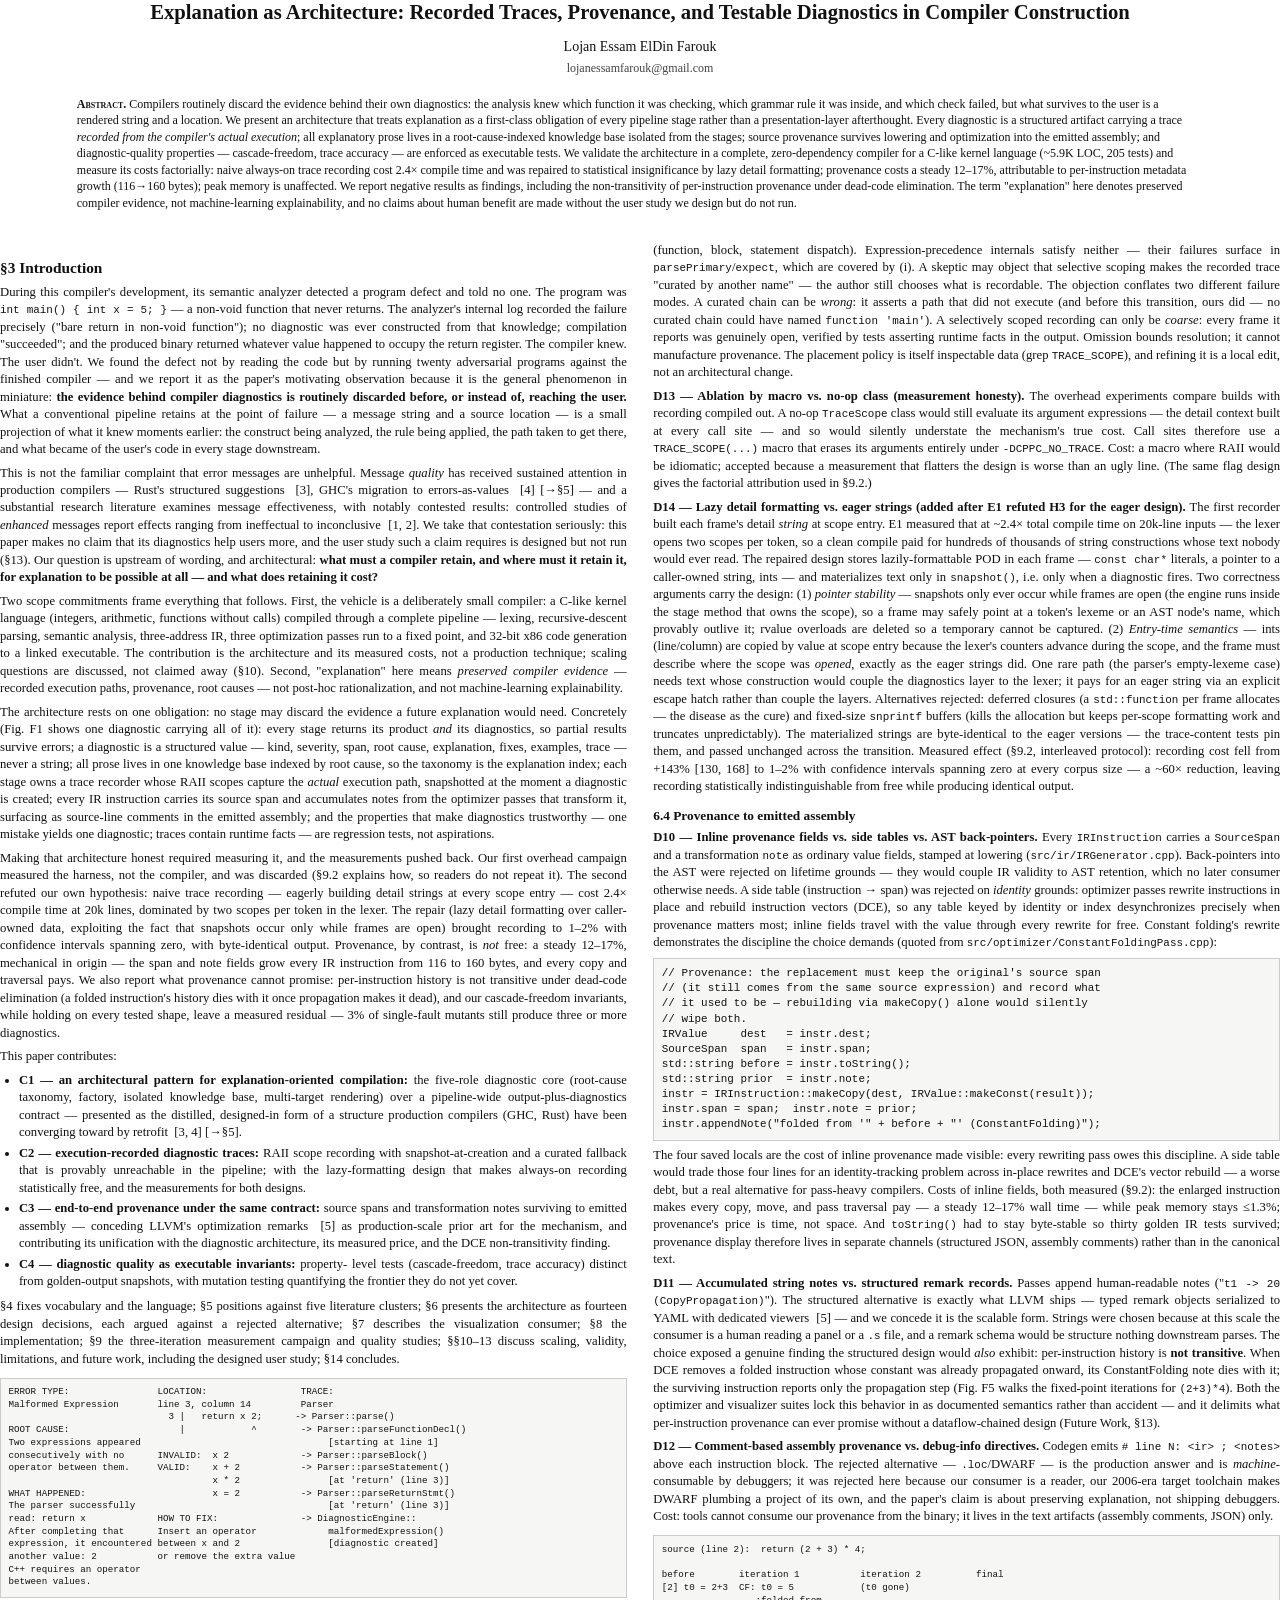
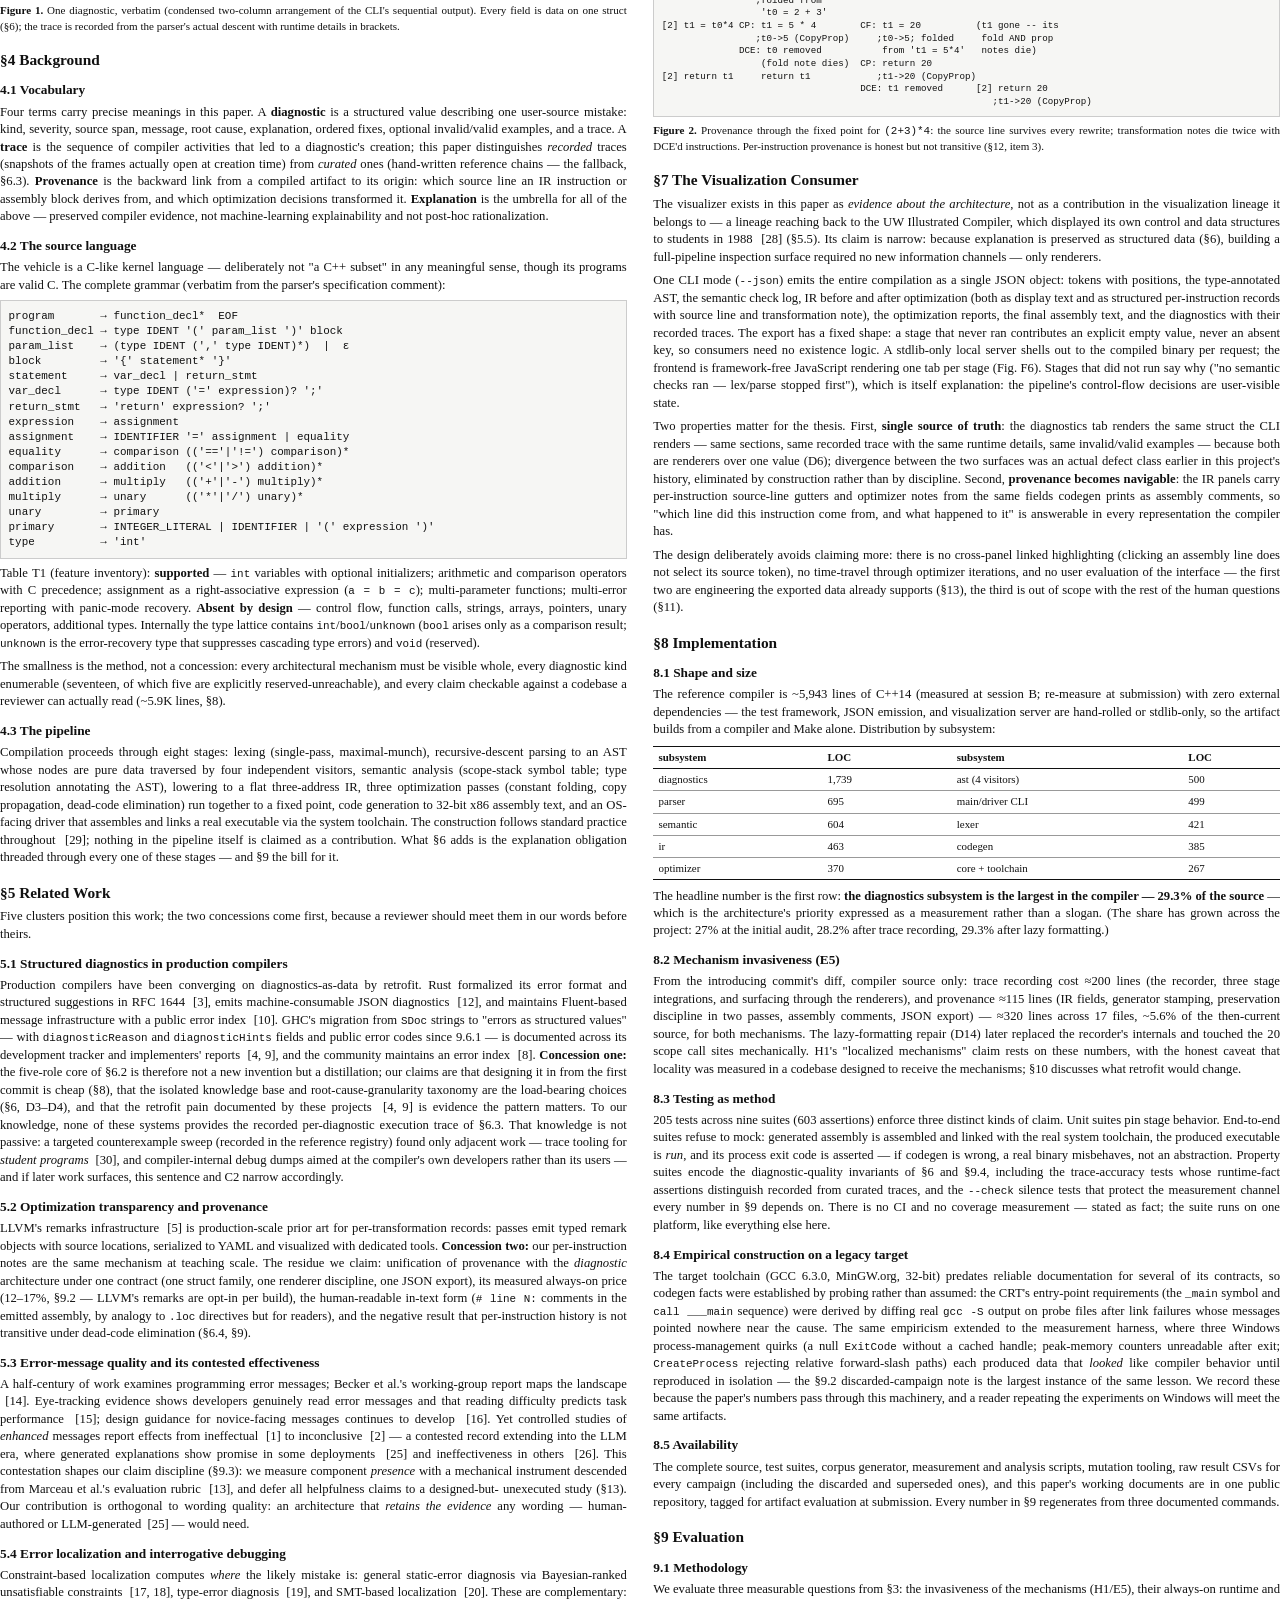
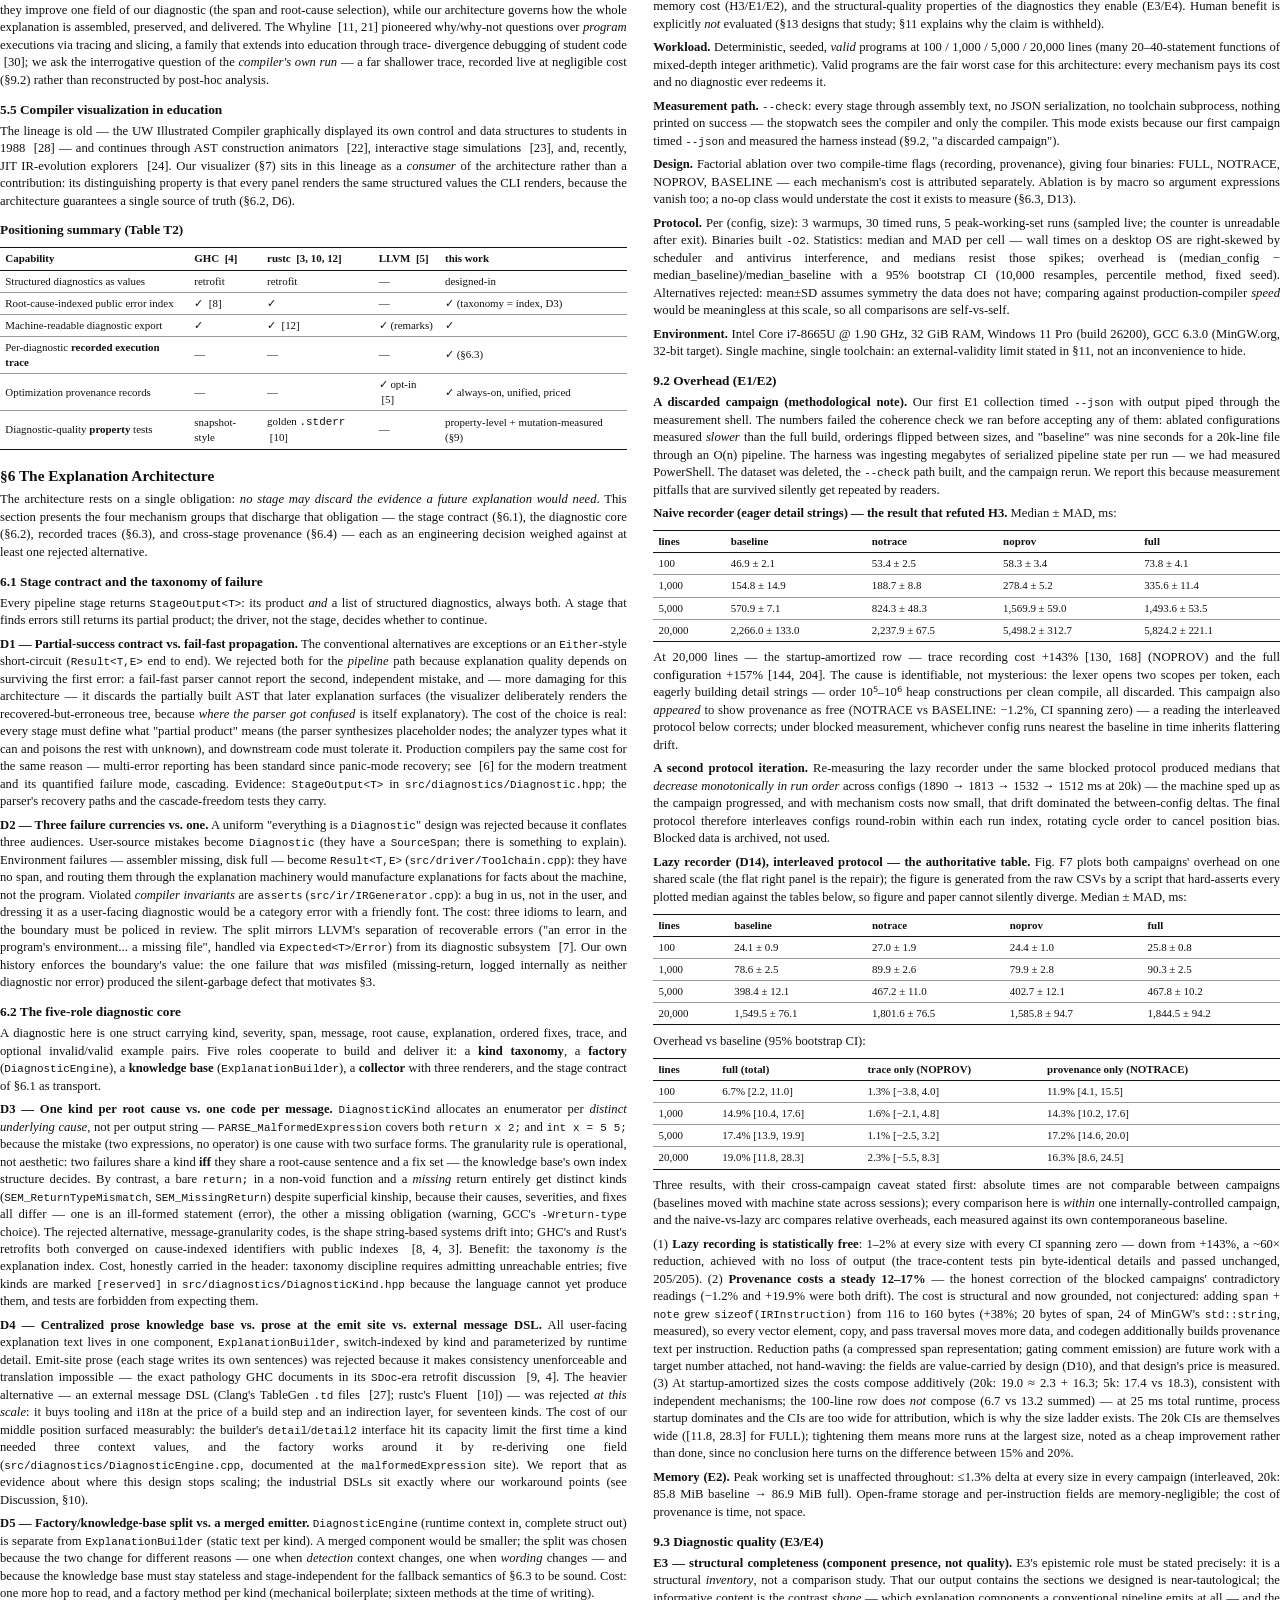
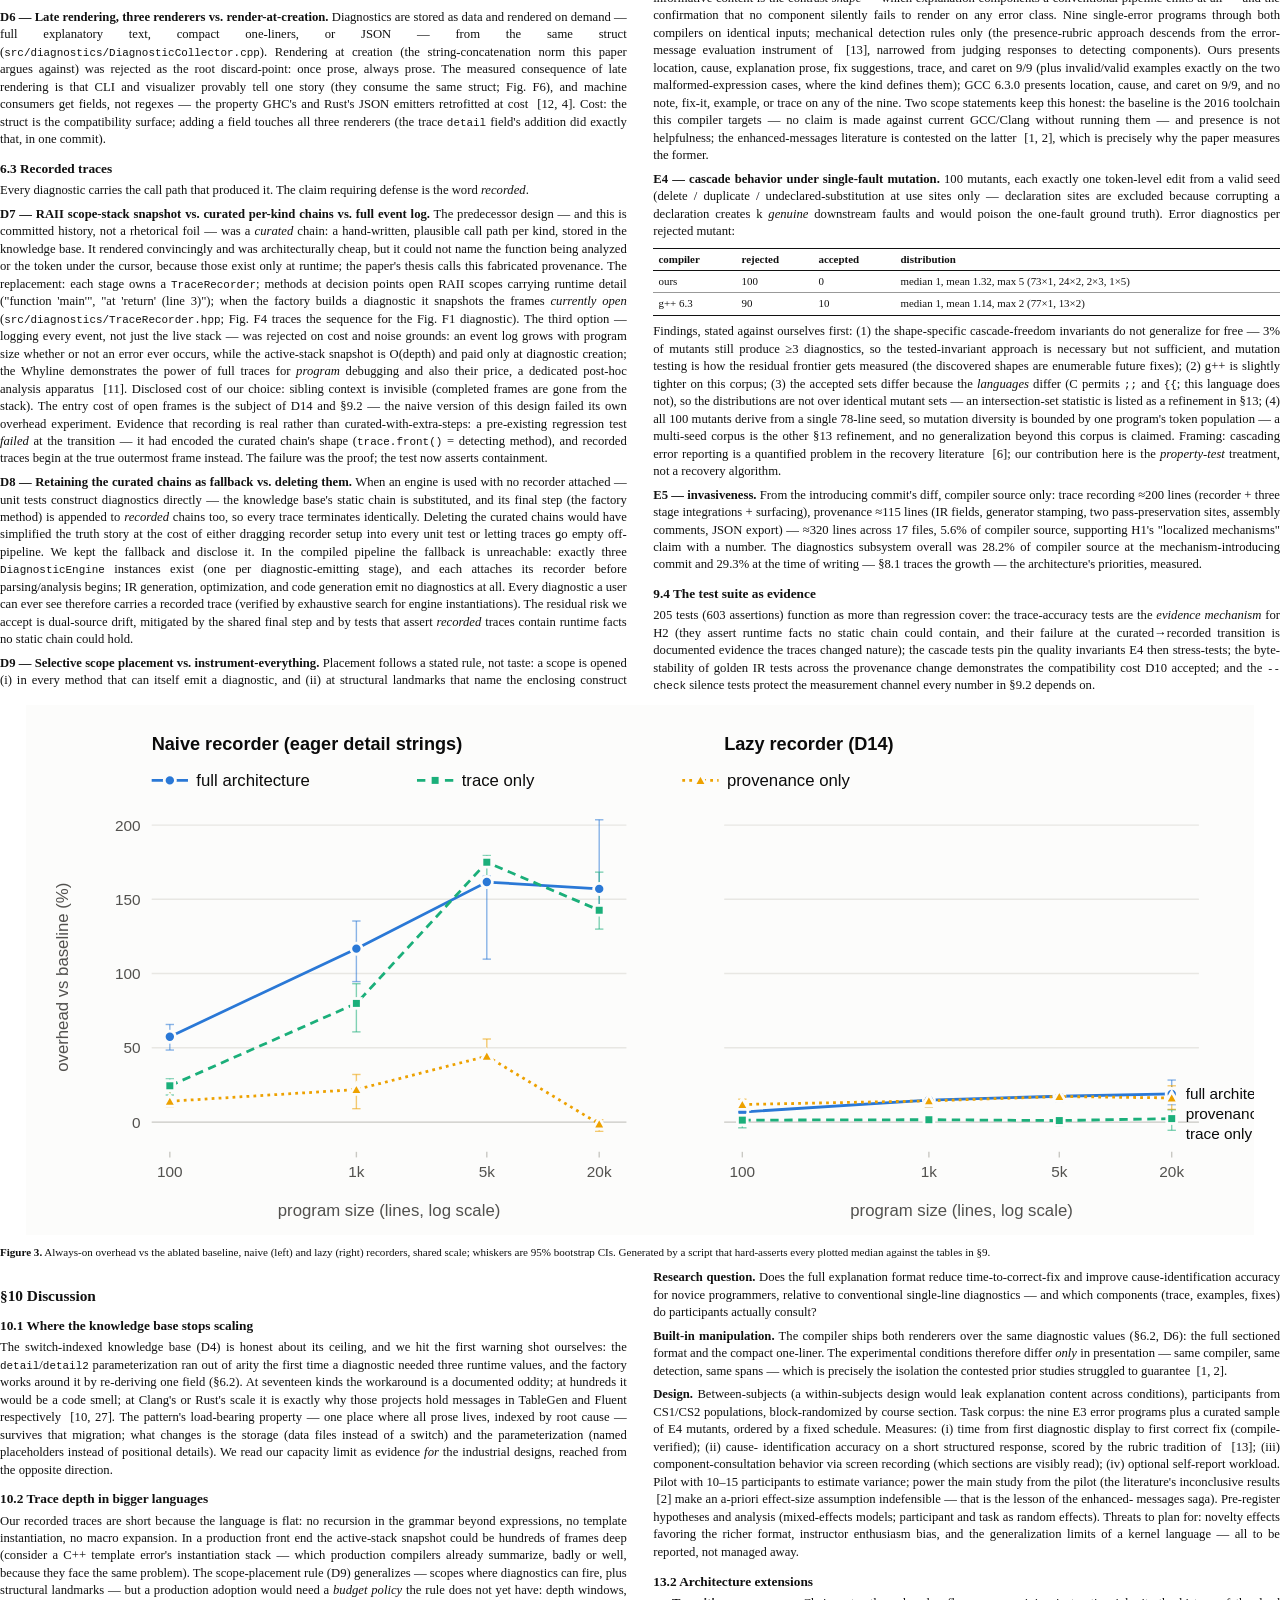
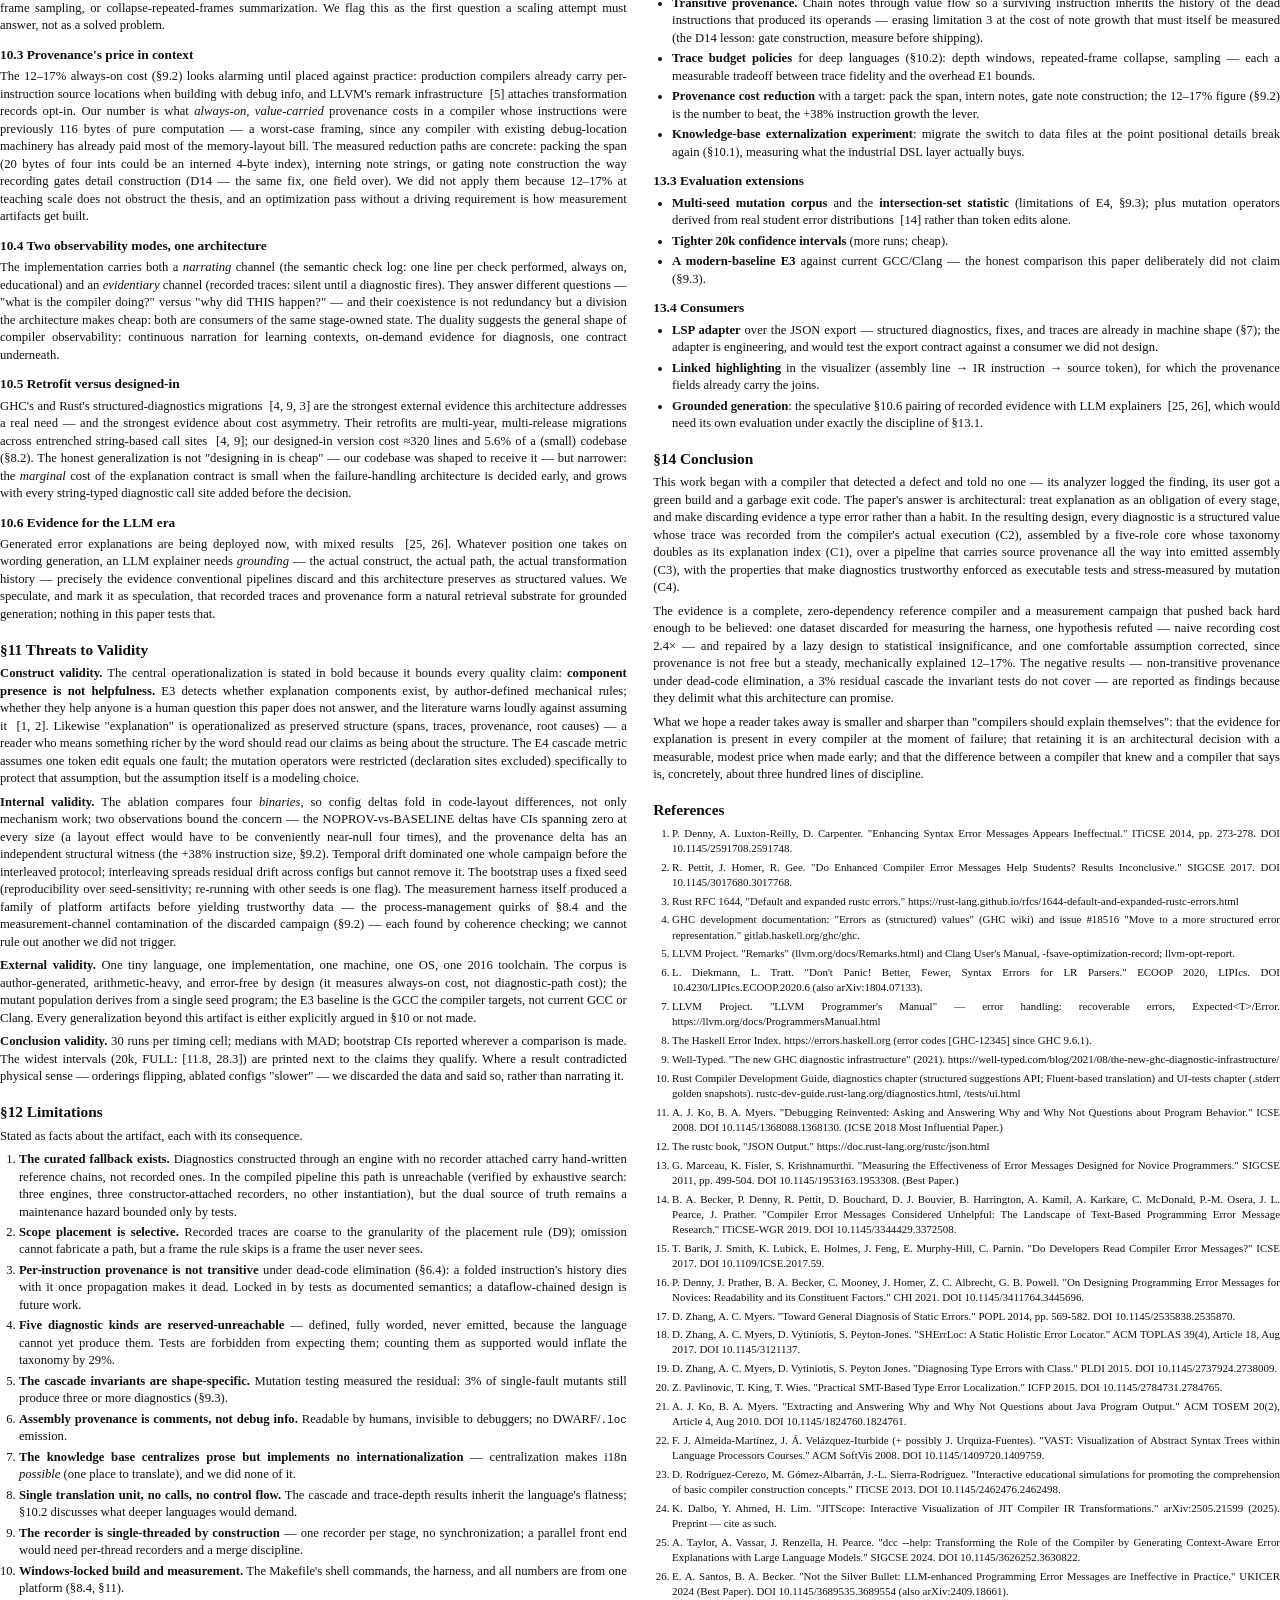
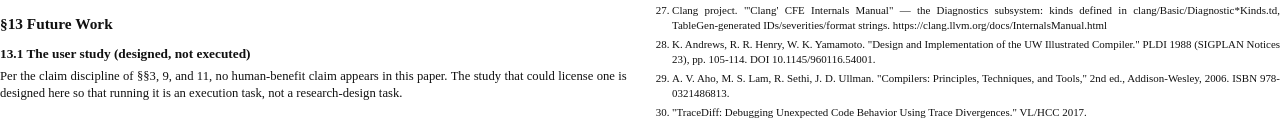
<file: paper/preview/paper.html>
<!DOCTYPE html><html><head><meta charset="utf-8">
<title>Explanation as Architecture: Recorded Traces, Provenance, and Testable Diagnostics in Compiler Construction</title><style>
@page { size: letter; margin: 19mm 16mm; }
* { box-sizing: border-box; }
body { font: 9.5pt/1.38 Georgia, 'Times New Roman', serif;
       color: #111; margin: 0; }
.titleblock { column-span: all; text-align: center; margin: 0 0 6mm; }
h1 { font-size: 15.5pt; margin: 0 0 3mm; line-height: 1.25; }
.author { font-size: 10.5pt; margin: 0 0 1mm; }
.affil { font-size: 9pt; color: #444; margin-bottom: 5mm; }
.abstract { text-align: left; max-width: 88%; margin: 0 auto 2mm;
            font-size: 9pt; }
.abstract b { font-variant: small-caps; }
.body { column-count: 2; column-gap: 7mm; text-align: justify;
        hyphens: auto; }
h2 { font-size: 11.5pt; margin: 4mm 0 1.5mm; break-after: avoid; }
h3 { font-size: 10pt; margin: 3mm 0 1mm; break-after: avoid; }
h4 { font-size: 9.5pt; font-style: italic; margin: 2mm 0 0.5mm; }
p { margin: 0 0 1.6mm; }
code, pre { font-family: Consolas, 'Courier New', monospace;
            font-size: 8.2pt; }
pre { background: #f6f6f4; border: 0.3pt solid #ccc; padding: 2mm;
      overflow-x: hidden; white-space: pre-wrap; margin: 1.5mm 0; }
pre.fig { white-space: pre; font-size: 6.9pt; }
table { border-collapse: collapse; font-size: 8.2pt; margin: 2mm auto;
        width: 100%; }
th, td { border-top: 0.3pt solid #999; padding: 0.8mm 1.4mm;
         text-align: left; }
tr:first-child th { border-top: 1pt solid #111;
                    border-bottom: 0.5pt solid #111; }
tr:last-child td { border-bottom: 1pt solid #111; }
figure { margin: 2.5mm 0; break-inside: avoid; }
figure.wide { column-span: all; text-align: center; }
figure.wide svg { max-width: 96%; height: auto; }
figcaption { font-size: 8.3pt; margin-top: 1mm; text-align: justify; }
ul, ol { margin: 1mm 0 2mm; padding-left: 5mm; }
li { margin-bottom: 0.8mm; }
a { color: inherit; text-decoration: none; }
.refs { font-size: 8.2pt; }
.refs li { margin-bottom: 1mm; }
</style></head><body>
<div class="titleblock"><h1>Explanation as Architecture: Recorded Traces, Provenance, and Testable Diagnostics in Compiler Construction</h1>
<div class="author">Lojan Essam ElDin Farouk</div>
<div class="affil">lojanessamfarouk@gmail.com</div>
<div class="abstract"><b>Abstract.</b> Compilers routinely discard the evidence behind their own diagnostics: the analysis knew which function it was checking, which grammar rule it was inside, and which check failed, but what survives to the user is a rendered string and a location. We present an architecture that treats explanation as a first-class obligation of every pipeline stage rather than a presentation-layer afterthought. Every diagnostic is a structured artifact carrying a trace <i>recorded from the compiler's actual execution</i>; all explanatory prose lives in a root-cause-indexed knowledge base isolated from the stages; source provenance survives lowering and optimization into the emitted assembly; and diagnostic-quality properties — cascade-freedom, trace accuracy — are enforced as executable tests. We validate the architecture in a complete, zero-dependency compiler for a C-like kernel language (~5.9K LOC, 205 tests) and measure its costs factorially: naive always-on trace recording cost 2.4× compile time and was repaired to statistical insignificance by lazy detail formatting; provenance costs a steady 12–17%, attributable to per-instruction metadata growth (116→160 bytes); peak memory is unaffected. We report negative results as findings, including the non-transitivity of per-instruction provenance under dead-code elimination. The term "explanation" here denotes preserved compiler evidence, not machine-learning explainability, and no claims about human benefit are made without the user study we design but do not run.</div></div>
<div class="body">
<h2>§3 Introduction</h2>
<p>During this compiler's development, its semantic analyzer detected a program defect and told no one. The program was <code>int main() { int x = 5; }</code> — a non-void function that never returns. The analyzer's internal log recorded the failure precisely ("bare return in non-void function"); no diagnostic was ever constructed from that knowledge; compilation "succeeded"; and the produced binary returned whatever value happened to occupy the return register. The compiler knew. The user didn't. We found the defect not by reading the code but by running twenty adversarial programs against the finished compiler — and we report it as the paper's motivating observation because it is the general phenomenon in miniature: <b>the evidence behind compiler diagnostics is routinely discarded before, or instead of, reaching the user.</b> What a conventional pipeline retains at the point of failure — a message string and a source location — is a small projection of what it knew moments earlier: the construct being analyzed, the rule being applied, the path taken to get there, and what became of the user's code in every stage downstream.</p>
<p>This is not the familiar complaint that error messages are unhelpful. Message <i>quality</i> has received sustained attention in production compilers — Rust's structured suggestions &nbsp;[<a href="#ref3">3</a>], GHC's migration to errors-as-values &nbsp;[<a href="#ref4">4</a>] [→§5] — and a substantial research literature examines message effectiveness, with notably contested results: controlled studies of <i>enhanced</i> messages report effects ranging from ineffectual to inconclusive &nbsp;[<a href="#ref1">1</a>, <a href="#ref2">2</a>]. We take that contestation seriously: this paper makes no claim that its diagnostics help users more, and the user study such a claim requires is designed but not run (§13). Our question is upstream of wording, and architectural: <b>what must a compiler retain, and where must it retain it, for explanation to be possible at all — and what does retaining it cost?</b></p>
<p>Two scope commitments frame everything that follows. First, the vehicle is a deliberately small compiler: a C-like kernel language (integers, arithmetic, functions without calls) compiled through a complete pipeline — lexing, recursive-descent parsing, semantic analysis, three-address IR, three optimization passes run to a fixed point, and 32-bit x86 code generation to a linked executable. The contribution is the architecture and its measured costs, not a production technique; scaling questions are discussed, not claimed away (§10). Second, "explanation" here means <i>preserved compiler evidence</i> — recorded execution paths, provenance, root causes — not post-hoc rationalization, and not machine-learning explainability.</p>
<p>The architecture rests on one obligation: no stage may discard the evidence a future explanation would need. Concretely (Fig. F1 shows one diagnostic carrying all of it): every stage returns its product <i>and</i> its diagnostics, so partial results survive errors; a diagnostic is a structured value — kind, severity, span, root cause, explanation, fixes, examples, trace — never a string; all prose lives in one knowledge base indexed by root cause, so the taxonomy is the explanation index; each stage owns a trace recorder whose RAII scopes capture the <i>actual</i> execution path, snapshotted at the moment a diagnostic is created; every IR instruction carries its source span and accumulates notes from the optimizer passes that transform it, surfacing as source-line comments in the emitted assembly; and the properties that make diagnostics trustworthy — one mistake yields one diagnostic; traces contain runtime facts — are regression tests, not aspirations.</p>
<p>Making that architecture honest required measuring it, and the measurements pushed back. Our first overhead campaign measured the harness, not the compiler, and was discarded (§9.2 explains how, so readers do not repeat it). The second refuted our own hypothesis: naive trace recording — eagerly building detail strings at every scope entry — cost 2.4× compile time at 20k lines, dominated by two scopes per token in the lexer. The repair (lazy detail formatting over caller-owned data, exploiting the fact that snapshots occur only while frames are open) brought recording to 1–2% with confidence intervals spanning zero, with byte-identical output. Provenance, by contrast, is <i>not</i> free: a steady 12–17%, mechanical in origin — the span and note fields grow every IR instruction from 116 to 160 bytes, and every copy and traversal pays. We also report what provenance cannot promise: per-instruction history is not transitive under dead-code elimination (a folded instruction's history dies with it once propagation makes it dead), and our cascade-freedom invariants, while holding on every tested shape, leave a measured residual — 3% of single-fault mutants still produce three or more diagnostics.</p>
<p>This paper contributes:</p>
<ul><li><b>C1 — an architectural pattern for explanation-oriented compilation:</b> the five-role diagnostic core (root-cause taxonomy, factory, isolated knowledge base, multi-target rendering) over a pipeline-wide output-plus-diagnostics contract — presented as the distilled, designed-in form of a structure production compilers (GHC, Rust) have been converging toward by retrofit &nbsp;[<a href="#ref3">3</a>, <a href="#ref4">4</a>] [→§5].</li><li><b>C2 — execution-recorded diagnostic traces:</b> RAII scope recording with snapshot-at-creation and a curated fallback that is provably unreachable in the pipeline; with the lazy-formatting design that makes always-on recording statistically free, and the measurements for both designs.</li><li><b>C3 — end-to-end provenance under the same contract:</b> source spans and transformation notes surviving to emitted assembly — conceding LLVM's optimization remarks &nbsp;[<a href="#ref5">5</a>] as production-scale prior art for the mechanism, and contributing its unification with the diagnostic architecture, its measured price, and the DCE non-transitivity finding.</li><li><b>C4 — diagnostic quality as executable invariants:</b> property- level tests (cascade-freedom, trace accuracy) distinct from golden-output snapshots, with mutation testing quantifying the frontier they do not yet cover.</li></ul>
<p>§4 fixes vocabulary and the language; §5 positions against five literature clusters; §6 presents the architecture as fourteen design decisions, each argued against a rejected alternative; §7 describes the visualization consumer; §8 the implementation; §9 the three-iteration measurement campaign and quality studies; §§10–13 discuss scaling, validity, limitations, and future work, including the designed user study; §14 concludes.</p>

<figure><pre class="fig">
ERROR TYPE:                LOCATION:                 TRACE:
Malformed Expression       line 3, column 14         Parser
                             3 |   return x 2;      -&gt; Parser::parse()
ROOT CAUSE:                    |            ^        -&gt; Parser::parseFunctionDecl()
Two expressions appeared                                  [starting at line 1]
consecutively with no      INVALID:  x 2             -&gt; Parser::parseBlock()
operator between them.     VALID:    x + 2           -&gt; Parser::parseStatement()
                                     x * 2                [at 'return' (line 3)]
WHAT HAPPENED:                       x = 2           -&gt; Parser::parseReturnStmt()
The parser successfully                                   [at 'return' (line 3)]
read: return x             HOW TO FIX:               -&gt; DiagnosticEngine::
After completing that      Insert an operator             malformedExpression()
expression, it encountered between x and 2                [diagnostic created]
another value: 2           or remove the extra value
C++ requires an operator
between values.
</pre><figcaption><b>Figure 1.</b> One diagnostic, verbatim (condensed
two-column arrangement of the CLI's sequential output). Every field is
data on one struct (&sect;6); the trace is recorded from the parser's
actual descent with runtime details in brackets.</figcaption></figure>
<h2>§4 Background</h2>
<h3>4.1 Vocabulary</h3>
<p>Four terms carry precise meanings in this paper. A <b>diagnostic</b> is a structured value describing one user-source mistake: kind, severity, source span, message, root cause, explanation, ordered fixes, optional invalid/valid examples, and a trace. A <b>trace</b> is the sequence of compiler activities that led to a diagnostic's creation; this paper distinguishes <i>recorded</i> traces (snapshots of the frames actually open at creation time) from <i>curated</i> ones (hand-written reference chains — the fallback, §6.3). <b>Provenance</b> is the backward link from a compiled artifact to its origin: which source line an IR instruction or assembly block derives from, and which optimization decisions transformed it. <b>Explanation</b> is the umbrella for all of the above — preserved compiler evidence, not machine-learning explainability and not post-hoc rationalization.</p>
<h3>4.2 The source language</h3>
<p>The vehicle is a C-like kernel language — deliberately not "a C++ subset" in any meaningful sense, though its programs are valid C. The complete grammar (verbatim from the parser's specification comment):</p>
<pre>program       → function_decl*  EOF
function_decl → type IDENT '(' param_list ')' block
param_list    → (type IDENT (',' type IDENT)*)  |  ε
block         → '{' statement* '}'
statement     → var_decl | return_stmt
var_decl      → type IDENT ('=' expression)? ';'
return_stmt   → 'return' expression? ';'
expression    → assignment
assignment    → IDENTIFIER '=' assignment | equality
equality      → comparison (('=='|'!=') comparison)*
comparison    → addition   (('&lt;'|'&gt;') addition)*
addition      → multiply   (('+'|'-') multiply)*
multiply      → unary      (('*'|'/') unary)*
unary         → primary
primary       → INTEGER_LITERAL | IDENTIFIER | '(' expression ')'
type          → 'int'</pre>
<p>Table T1 (feature inventory): <b>supported</b> — <code>int</code> variables with optional initializers; arithmetic and comparison operators with C precedence; assignment as a right-associative expression (<code>a = b = c</code>); multi-parameter functions; multi-error reporting with panic-mode recovery. <b>Absent by design</b> — control flow, function calls, strings, arrays, pointers, unary operators, additional types. Internally the type lattice contains <code>int</code>/<code>bool</code>/<code>unknown</code> (<code>bool</code> arises only as a comparison result; <code>unknown</code> is the error-recovery type that suppresses cascading type errors) and <code>void</code> (reserved).</p>
<p>The smallness is the method, not a concession: every architectural mechanism must be visible whole, every diagnostic kind enumerable (seventeen, of which five are explicitly reserved-unreachable), and every claim checkable against a codebase a reviewer can actually read (~5.9K lines, §8).</p>
<h3>4.3 The pipeline</h3>
<p>Compilation proceeds through eight stages: lexing (single-pass, maximal-munch), recursive-descent parsing to an AST whose nodes are pure data traversed by four independent visitors, semantic analysis (scope-stack symbol table; type resolution annotating the AST), lowering to a flat three-address IR, three optimization passes (constant folding, copy propagation, dead-code elimination) run together to a fixed point, code generation to 32-bit x86 assembly text, and an OS-facing driver that assembles and links a real executable via the system toolchain. The construction follows standard practice throughout &nbsp;[<a href="#ref29">29</a>]; nothing in the pipeline itself is claimed as a contribution. What §6 adds is the explanation obligation threaded through every one of these stages — and §9 the bill for it.</p>
<h2>§5 Related Work</h2>
<p>Five clusters position this work; the two concessions come first, because a reviewer should meet them in our words before theirs.</p>
<h3>5.1 Structured diagnostics in production compilers</h3>
<p>Production compilers have been converging on diagnostics-as-data by retrofit. Rust formalized its error format and structured suggestions in RFC 1644 &nbsp;[<a href="#ref3">3</a>], emits machine-consumable JSON diagnostics &nbsp;[<a href="#ref12">12</a>], and maintains Fluent-based message infrastructure with a public error index &nbsp;[<a href="#ref10">10</a>]. GHC's migration from <code>SDoc</code> strings to "errors as structured values" — with <code>diagnosticReason</code> and <code>diagnosticHints</code> fields and public error codes since 9.6.1 — is documented across its development tracker and implementers' reports &nbsp;[<a href="#ref4">4</a>, <a href="#ref9">9</a>], and the community maintains an error index &nbsp;[<a href="#ref8">8</a>]. <b>Concession one:</b> the five-role core of §6.2 is therefore not a new invention but a distillation; our claims are that designing it in from the first commit is cheap (§8), that the isolated knowledge base and root-cause-granularity taxonomy are the load-bearing choices (§6, D3–D4), and that the retrofit pain documented by these projects &nbsp;[<a href="#ref4">4</a>, <a href="#ref9">9</a>] is evidence the pattern matters. To our knowledge, none of these systems provides the recorded per-diagnostic execution trace of §6.3. That knowledge is not passive: a targeted counterexample sweep (recorded in the reference registry) found only adjacent work — trace tooling for <i>student programs</i> &nbsp;[<a href="#ref30">30</a>], and compiler-internal debug dumps aimed at the compiler's own developers rather than its users — and if later work surfaces, this sentence and C2 narrow accordingly.</p>
<h3>5.2 Optimization transparency and provenance</h3>
<p>LLVM's remarks infrastructure &nbsp;[<a href="#ref5">5</a>] is production-scale prior art for per-transformation records: passes emit typed remark objects with source locations, serialized to YAML and visualized with dedicated tools. <b>Concession two:</b> our per-instruction notes are the same mechanism at teaching scale. The residue we claim: unification of provenance with the <i>diagnostic</i> architecture under one contract (one struct family, one renderer discipline, one JSON export), its measured always-on price (12–17%, §9.2 — LLVM's remarks are opt-in per build), the human-readable in-text form (<code># line N:</code> comments in the emitted assembly, by analogy to <code>.loc</code> directives but for readers), and the negative result that per-instruction history is not transitive under dead-code elimination (§6.4, §9).</p>
<h3>5.3 Error-message quality and its contested effectiveness</h3>
<p>A half-century of work examines programming error messages; Becker et al.'s working-group report maps the landscape &nbsp;[<a href="#ref14">14</a>]. Eye-tracking evidence shows developers genuinely read error messages and that reading difficulty predicts task performance &nbsp;[<a href="#ref15">15</a>]; design guidance for novice-facing messages continues to develop &nbsp;[<a href="#ref16">16</a>]. Yet controlled studies of <i>enhanced</i> messages report effects from ineffectual &nbsp;[<a href="#ref1">1</a>] to inconclusive &nbsp;[<a href="#ref2">2</a>] — a contested record extending into the LLM era, where generated explanations show promise in some deployments &nbsp;[<a href="#ref25">25</a>] and ineffectiveness in others &nbsp;[<a href="#ref26">26</a>]. This contestation shapes our claim discipline (§9.3): we measure component <i>presence</i> with a mechanical instrument descended from Marceau et al.'s evaluation rubric &nbsp;[<a href="#ref13">13</a>], and defer all helpfulness claims to a designed-but- unexecuted study (§13). Our contribution is orthogonal to wording quality: an architecture that <i>retains the evidence</i> any wording — human-authored or LLM-generated &nbsp;[<a href="#ref25">25</a>] — would need.</p>
<h3>5.4 Error localization and interrogative debugging</h3>
<p>Constraint-based localization computes <i>where</i> the likely mistake is: general static-error diagnosis via Bayesian-ranked unsatisfiable constraints &nbsp;[<a href="#ref17">17</a>, <a href="#ref18">18</a>], type-error diagnosis &nbsp;[<a href="#ref19">19</a>], and SMT-based localization &nbsp;[<a href="#ref20">20</a>]. These are complementary: they improve one field of our diagnostic (the span and root-cause selection), while our architecture governs how the whole explanation is assembled, preserved, and delivered. The Whyline &nbsp;[<a href="#ref11">11</a>, <a href="#ref21">21</a>] pioneered why/why-not questions over <i>program</i> executions via tracing and slicing, a family that extends into education through trace- divergence debugging of student code &nbsp;[<a href="#ref30">30</a>]; we ask the interrogative question of the <i>compiler's own run</i> — a far shallower trace, recorded live at negligible cost (§9.2) rather than reconstructed by post-hoc analysis.</p>
<h3>5.5 Compiler visualization in education</h3>
<p>The lineage is old — the UW Illustrated Compiler graphically displayed its own control and data structures to students in 1988 &nbsp;[<a href="#ref28">28</a>] — and continues through AST construction animators &nbsp;[<a href="#ref22">22</a>], interactive stage simulations &nbsp;[<a href="#ref23">23</a>], and, recently, JIT IR-evolution explorers &nbsp;[<a href="#ref24">24</a>]. Our visualizer (§7) sits in this lineage as a <i>consumer</i> of the architecture rather than a contribution: its distinguishing property is that every panel renders the same structured values the CLI renders, because the architecture guarantees a single source of truth (§6.2, D6).</p>
<h3>Positioning summary (Table T2)</h3>
<table>
<tr><th>Capability</th><th>GHC &nbsp;[<a href="#ref4">4</a>]</th><th>rustc &nbsp;[<a href="#ref3">3</a>, <a href="#ref10">10</a>, <a href="#ref12">12</a>]</th><th>LLVM &nbsp;[<a href="#ref5">5</a>]</th><th>this work</th></tr>
<tr><td>Structured diagnostics as values</td><td>retrofit</td><td>retrofit</td><td>—</td><td>designed-in</td></tr>
<tr><td>Root-cause-indexed public error index</td><td>✓ &nbsp;[<a href="#ref8">8</a>]</td><td>✓</td><td>—</td><td>✓ (taxonomy = index, D3)</td></tr>
<tr><td>Machine-readable diagnostic export</td><td>✓</td><td>✓ &nbsp;[<a href="#ref12">12</a>]</td><td>✓ (remarks)</td><td>✓</td></tr>
<tr><td>Per-diagnostic <b>recorded execution trace</b></td><td>—</td><td>—</td><td>—</td><td>✓ (§6.3)</td></tr>
<tr><td>Optimization provenance records</td><td>—</td><td>—</td><td>✓ opt-in &nbsp;[<a href="#ref5">5</a>]</td><td>✓ always-on, unified, priced</td></tr>
<tr><td>Diagnostic-quality <b>property</b> tests</td><td>snapshot-style</td><td>golden <code>.stderr</code> &nbsp;[<a href="#ref10">10</a>]</td><td>—</td><td>property-level + mutation-measured (§9)</td></tr>
</table>
<h2>§6 The Explanation Architecture</h2>
<p>The architecture rests on a single obligation: <i>no stage may discard the evidence a future explanation would need</i>. This section presents the four mechanism groups that discharge that obligation — the stage contract (§6.1), the diagnostic core (§6.2), recorded traces (§6.3), and cross-stage provenance (§6.4) — each as an engineering decision weighed against at least one rejected alternative.</p>
<h3>6.1 Stage contract and the taxonomy of failure</h3>
<p>Every pipeline stage returns <code>StageOutput&lt;T&gt;</code>: its product <i>and</i> a list of structured diagnostics, always both. A stage that finds errors still returns its partial product; the driver, not the stage, decides whether to continue.</p>
<p><b>D1 — Partial-success contract vs. fail-fast propagation.</b> The conventional alternatives are exceptions or an <code>Either</code>-style short-circuit (<code>Result&lt;T,E&gt;</code> end to end). We rejected both for the <i>pipeline</i> path because explanation quality depends on surviving the first error: a fail-fast parser cannot report the second, independent mistake, and — more damaging for this architecture — it discards the partially built AST that later explanation surfaces (the visualizer deliberately renders the recovered-but-erroneous tree, because <i>where the parser got confused</i> is itself explanatory). The cost of the choice is real: every stage must define what "partial product" means (the parser synthesizes placeholder nodes; the analyzer types what it can and poisons the rest with <code>unknown</code>), and downstream code must tolerate it. Production compilers pay the same cost for the same reason — multi-error reporting has been standard since panic-mode recovery; see &nbsp;[<a href="#ref6">6</a>] for the modern treatment and its quantified failure mode, cascading. Evidence: <code>StageOutput&lt;T&gt;</code> in <code>src/diagnostics/Diagnostic.hpp</code>; the parser's recovery paths and the cascade-freedom tests they carry.</p>
<p><b>D2 — Three failure currencies vs. one.</b> A uniform "everything is a <code>Diagnostic</code>" design was rejected because it conflates three audiences. User-source mistakes become <code>Diagnostic</code> (they have a <code>SourceSpan</code>; there is something to explain). Environment failures — assembler missing, disk full — become <code>Result&lt;T,E&gt;</code> (<code>src/driver/Toolchain.cpp</code>): they have no span, and routing them through the explanation machinery would manufacture explanations for facts about the machine, not the program. Violated <i>compiler invariants</i> are <code>assert</code>s (<code>src/ir/IRGenerator.cpp</code>): a bug in us, not in the user, and dressing it as a user-facing diagnostic would be a category error with a friendly font. The cost: three idioms to learn, and the boundary must be policed in review. The split mirrors LLVM's separation of recoverable errors ("an error in the program's environment... a missing file", handled via <code>Expected&lt;T&gt;</code>/<code>Error</code>) from its diagnostic subsystem &nbsp;[<a href="#ref7">7</a>]. Our own history enforces the boundary's value: the one failure that <i>was</i> misfiled (missing-return, logged internally as neither diagnostic nor error) produced the silent-garbage defect that motivates §3.</p>
<h3>6.2 The five-role diagnostic core</h3>
<p>A diagnostic here is one struct carrying kind, severity, span, message, root cause, explanation, ordered fixes, trace, and optional invalid/valid example pairs. Five roles cooperate to build and deliver it: a <b>kind taxonomy</b>, a <b>factory</b> (<code>DiagnosticEngine</code>), a <b>knowledge base</b> (<code>ExplanationBuilder</code>), a <b>collector</b> with three renderers, and the stage contract of §6.1 as transport.</p>
<p><b>D3 — One kind per root cause vs. one code per message.</b> <code>DiagnosticKind</code> allocates an enumerator per <i>distinct underlying cause</i>, not per output string — <code>PARSE_MalformedExpression</code> covers both <code>return x 2;</code> and <code>int x = 5 5;</code> because the mistake (two expressions, no operator) is one cause with two surface forms. The granularity rule is operational, not aesthetic: two failures share a kind <b>iff</b> they share a root-cause sentence and a fix set — the knowledge base's own index structure decides. By contrast, a bare <code>return;</code> in a non-void function and a <i>missing</i> return entirely get distinct kinds (<code>SEM_ReturnTypeMismatch</code>, <code>SEM_MissingReturn</code>) despite superficial kinship, because their causes, severities, and fixes all differ — one is an ill-formed statement (error), the other a missing obligation (warning, GCC's <code>-Wreturn-type</code> choice). The rejected alternative, message-granularity codes, is the shape string-based systems drift into; GHC's and Rust's retrofits both converged on cause-indexed identifiers with public indexes &nbsp;[<a href="#ref8">8</a>, <a href="#ref4">4</a>, <a href="#ref3">3</a>]. Benefit: the taxonomy <i>is</i> the explanation index. Cost, honestly carried in the header: taxonomy discipline requires admitting unreachable entries; five kinds are marked <code>[reserved]</code> in <code>src/diagnostics/DiagnosticKind.hpp</code> because the language cannot yet produce them, and tests are forbidden from expecting them.</p>
<p><b>D4 — Centralized prose knowledge base vs. prose at the emit site vs. external message DSL.</b> All user-facing explanation text lives in one component, <code>ExplanationBuilder</code>, switch-indexed by kind and parameterized by runtime detail. Emit-site prose (each stage writes its own sentences) was rejected because it makes consistency unenforceable and translation impossible — the exact pathology GHC documents in its <code>SDoc</code>-era retrofit discussion &nbsp;[<a href="#ref9">9</a>, <a href="#ref4">4</a>]. The heavier alternative — an external message DSL (Clang's TableGen <code>.td</code> files &nbsp;[<a href="#ref27">27</a>]; rustc's Fluent &nbsp;[<a href="#ref10">10</a>]) — was rejected <i>at this scale</i>: it buys tooling and i18n at the price of a build step and an indirection layer, for seventeen kinds. The cost of our middle position surfaced measurably: the builder's <code>detail</code>/<code>detail2</code> interface hit its capacity limit the first time a kind needed three context values, and the factory works around it by re-deriving one field (<code>src/diagnostics/DiagnosticEngine.cpp</code>, documented at the <code>malformedExpression</code> site). We report that as evidence about where this design stops scaling; the industrial DSLs sit exactly where our workaround points (see Discussion, §10).</p>
<p><b>D5 — Factory/knowledge-base split vs. a merged emitter.</b> <code>DiagnosticEngine</code> (runtime context in, complete struct out) is separate from <code>ExplanationBuilder</code> (static text per kind). A merged component would be smaller; the split was chosen because the two change for different reasons — one when <i>detection</i> context changes, one when <i>wording</i> changes — and because the knowledge base must stay stateless and stage-independent for the fallback semantics of §6.3 to be sound. Cost: one more hop to read, and a factory method per kind (mechanical boilerplate; sixteen methods at the time of writing).</p>
<p><b>D6 — Late rendering, three renderers vs. render-at-creation.</b> Diagnostics are stored as data and rendered on demand — full explanatory text, compact one-liners, or JSON — from the same struct (<code>src/diagnostics/DiagnosticCollector.cpp</code>). Rendering at creation (the string-concatenation norm this paper argues against) was rejected as the root discard-point: once prose, always prose. The measured consequence of late rendering is that CLI and visualizer provably tell one story (they consume the same struct; Fig. F6), and machine consumers get fields, not regexes — the property GHC's and Rust's JSON emitters retrofitted at cost &nbsp;[<a href="#ref12">12</a>, <a href="#ref4">4</a>]. Cost: the struct is the compatibility surface; adding a field touches all three renderers (the trace <code>detail</code> field's addition did exactly that, in one commit).</p>
<h3>6.3 Recorded traces</h3>
<p>Every diagnostic carries the call path that produced it. The claim requiring defense is the word <i>recorded</i>.</p>
<p><b>D7 — RAII scope-stack snapshot vs. curated per-kind chains vs. full event log.</b> The predecessor design — and this is committed history, not a rhetorical foil — was a <i>curated</i> chain: a hand-written, plausible call path per kind, stored in the knowledge base. It rendered convincingly and was architecturally cheap, but it could not name the function being analyzed or the token under the cursor, because those exist only at runtime; the paper's thesis calls this fabricated provenance. The replacement: each stage owns a <code>TraceRecorder</code>; methods at decision points open RAII scopes carrying runtime detail ("function 'main'", "at 'return' (line 3)"); when the factory builds a diagnostic it snapshots the frames <i>currently open</i> (<code>src/diagnostics/TraceRecorder.hpp</code>; Fig. F4 traces the sequence for the Fig. F1 diagnostic). The third option — logging every event, not just the live stack — was rejected on cost and noise grounds: an event log grows with program size whether or not an error ever occurs, while the active-stack snapshot is O(depth) and paid only at diagnostic creation; the Whyline demonstrates the power of full traces for <i>program</i> debugging and also their price, a dedicated post-hoc analysis apparatus &nbsp;[<a href="#ref11">11</a>]. Disclosed cost of our choice: sibling context is invisible (completed frames are gone from the stack). The entry cost of open frames is the subject of D14 and §9.2 — the naive version of this design failed its own overhead experiment. Evidence that recording is real rather than curated-with-extra-steps: a pre-existing regression test <i>failed</i> at the transition — it had encoded the curated chain's shape (<code>trace.front()</code> = detecting method), and recorded traces begin at the true outermost frame instead. The failure was the proof; the test now asserts containment.</p>
<p><b>D8 — Retaining the curated chains as fallback vs. deleting them.</b> When an engine is used with no recorder attached — unit tests construct diagnostics directly — the knowledge base's static chain is substituted, and its final step (the factory method) is appended to <i>recorded</i> chains too, so every trace terminates identically. Deleting the curated chains would have simplified the truth story at the cost of either dragging recorder setup into every unit test or letting traces go empty off-pipeline. We kept the fallback and disclose it. In the compiled pipeline the fallback is unreachable: exactly three <code>DiagnosticEngine</code> instances exist (one per diagnostic-emitting stage), and each attaches its recorder before parsing/analysis begins; IR generation, optimization, and code generation emit no diagnostics at all. Every diagnostic a user can ever see therefore carries a recorded trace (verified by exhaustive search for engine instantiations). The residual risk we accept is dual-source drift, mitigated by the shared final step and by tests that assert <i>recorded</i> traces contain runtime facts no static chain could hold.</p>
<p><b>D9 — Selective scope placement vs. instrument-everything.</b> Placement follows a stated rule, not taste: a scope is opened (i) in every method that can itself emit a diagnostic, and (ii) at structural landmarks that name the enclosing construct (function, block, statement dispatch). Expression-precedence internals satisfy neither — their failures surface in <code>parsePrimary</code>/<code>expect</code>, which are covered by (i). A skeptic may object that selective scoping makes the recorded trace "curated by another name" — the author still chooses what is recordable. The objection conflates two different failure modes. A curated chain can be <i>wrong</i>: it asserts a path that did not execute (and before this transition, ours did — no curated chain could have named <code>function 'main'</code>). A selectively scoped recording can only be <i>coarse</i>: every frame it reports was genuinely open, verified by tests asserting runtime facts in the output. Omission bounds resolution; it cannot manufacture provenance. The placement policy is itself inspectable data (grep <code>TRACE_SCOPE</code>), and refining it is a local edit, not an architectural change.</p>
<p><b>D13 — Ablation by macro vs. no-op class (measurement honesty).</b> The overhead experiments compare builds with recording compiled out. A no-op <code>TraceScope</code> class would still evaluate its argument expressions — the detail context built at every call site — and so would silently understate the mechanism's true cost. Call sites therefore use a <code>TRACE_SCOPE(...)</code> macro that erases its arguments entirely under <code>-DCPPC_NO_TRACE</code>. Cost: a macro where RAII would be idiomatic; accepted because a measurement that flatters the design is worse than an ugly line. (The same flag design gives the factorial attribution used in §9.2.)</p>
<p><b>D14 — Lazy detail formatting vs. eager strings (added after E1 refuted H3 for the eager design).</b> The first recorder built each frame's detail <i>string</i> at scope entry. E1 measured that at ~2.4× total compile time on 20k-line inputs — the lexer opens two scopes per token, so a clean compile paid for hundreds of thousands of string constructions whose text nobody would ever read. The repaired design stores lazily-formattable POD in each frame — <code>const char*</code> literals, a pointer to a caller-owned string, ints — and materializes text only in <code>snapshot()</code>, i.e. only when a diagnostic fires. Two correctness arguments carry the design: (1) <i>pointer stability</i> — snapshots only ever occur while frames are open (the engine runs inside the stage method that owns the scope), so a frame may safely point at a token's lexeme or an AST node's name, which provably outlive it; rvalue overloads are deleted so a temporary cannot be captured. (2) <i>Entry-time semantics</i> — ints (line/column) are copied by value at scope entry because the lexer's counters advance during the scope, and the frame must describe where the scope was <i>opened</i>, exactly as the eager strings did. One rare path (the parser's empty-lexeme case) needs text whose construction would couple the diagnostics layer to the lexer; it pays for an eager string via an explicit escape hatch rather than couple the layers. Alternatives rejected: deferred closures (a <code>std::function</code> per frame allocates — the disease as the cure) and fixed-size <code>snprintf</code> buffers (kills the allocation but keeps per-scope formatting work and truncates unpredictably). The materialized strings are byte-identical to the eager versions — the trace-content tests pin them, and passed unchanged across the transition. Measured effect (§9.2, interleaved protocol): recording cost fell from +143% [130, 168] to 1–2% with confidence intervals spanning zero at every corpus size — a ~60× reduction, leaving recording statistically indistinguishable from free while producing identical output.</p>
<h3>6.4 Provenance to emitted assembly</h3>
<p><b>D10 — Inline provenance fields vs. side tables vs. AST back-pointers.</b> Every <code>IRInstruction</code> carries a <code>SourceSpan</code> and a transformation <code>note</code> as ordinary value fields, stamped at lowering (<code>src/ir/IRGenerator.cpp</code>). Back-pointers into the AST were rejected on lifetime grounds — they would couple IR validity to AST retention, which no later consumer otherwise needs. A side table (instruction → span) was rejected on <i>identity</i> grounds: optimizer passes rewrite instructions in place and rebuild instruction vectors (DCE), so any table keyed by identity or index desynchronizes precisely when provenance matters most; inline fields travel with the value through every rewrite for free. Constant folding's rewrite demonstrates the discipline the choice demands (quoted from <code>src/optimizer/ConstantFoldingPass.cpp</code>):</p>
<pre>// Provenance: the replacement must keep the original's source span
// (it still comes from the same source expression) and record what
// it used to be — rebuilding via makeCopy() alone would silently
// wipe both.
IRValue     dest   = instr.dest;
SourceSpan  span   = instr.span;
std::string before = instr.toString();
std::string prior  = instr.note;
instr = IRInstruction::makeCopy(dest, IRValue::makeConst(result));
instr.span = span;  instr.note = prior;
instr.appendNote("folded from '" + before + "' (ConstantFolding)");</pre>
<p>The four saved locals are the cost of inline provenance made visible: every rewriting pass owes this discipline. A side table would trade those four lines for an identity-tracking problem across in-place rewrites and DCE's vector rebuild — a worse debt, but a real alternative for pass-heavy compilers. Costs of inline fields, both measured (§9.2): the enlarged instruction makes every copy, move, and pass traversal pay — a steady 12–17% wall time — while peak memory stays ≤1.3%; provenance's price is time, not space. And <code>toString()</code> had to stay byte-stable so thirty golden IR tests survived; provenance display therefore lives in separate channels (structured JSON, assembly comments) rather than in the canonical text.</p>
<p><b>D11 — Accumulated string notes vs. structured remark records.</b> Passes append human-readable notes ("<code>t1 -&gt; 20 (CopyPropagation)</code>"). The structured alternative is exactly what LLVM ships — typed remark objects serialized to YAML with dedicated viewers &nbsp;[<a href="#ref5">5</a>] — and we concede it is the scalable form. Strings were chosen because at this scale the consumer is a human reading a panel or a <code>.s</code> file, and a remark schema would be structure nothing downstream parses. The choice exposed a genuine finding the structured design would <i>also</i> exhibit: per-instruction history is <b>not transitive</b>. When DCE removes a folded instruction whose constant was already propagated onward, its ConstantFolding note dies with it; the surviving instruction reports only the propagation step (Fig. F5 walks the fixed-point iterations for <code>(2+3)*4</code>). Both the optimizer and visualizer suites lock this behavior in as documented semantics rather than accident — and it delimits what per-instruction provenance can ever promise without a dataflow-chained design (Future Work, §13).</p>
<p><b>D12 — Comment-based assembly provenance vs. debug-info directives.</b> Codegen emits <code># line N: &lt;ir&gt; ; &lt;notes&gt;</code> above each instruction block. The rejected alternative — <code>.loc</code>/DWARF — is the production answer and is <i>machine</i>-consumable by debuggers; it was rejected here because our consumer is a reader, our 2006-era target toolchain makes DWARF plumbing a project of its own, and the paper's claim is about preserving explanation, not shipping debuggers. Cost: tools cannot consume our provenance from the binary; it lives in the text artifacts (assembly comments, JSON) only.</p>

<figure><pre class="fig">
source (line 2):  return (2 + 3) * 4;

before        iteration 1           iteration 2          final
[2] t0 = 2+3  CF: t0 = 5            (t0 gone)
                 ;folded from
                  't0 = 2 + 3'
[2] t1 = t0*4 CP: t1 = 5 * 4        CF: t1 = 20          (t1 gone -- its
                 ;t0-&gt;5 (CopyProp)     ;t0-&gt;5; folded     fold AND prop
              DCE: t0 removed           from 't1 = 5*4'   notes die)
                  (fold note dies)  CP: return 20
[2] return t1     return t1            ;t1-&gt;20 (CopyProp)
                                    DCE: t1 removed      [2] return 20
                                                            ;t1-&gt;20 (CopyProp)
</pre><figcaption><b>Figure 2.</b> Provenance through the fixed point
for <code>(2+3)*4</code>: the source line survives every rewrite;
transformation notes die twice with DCE'd instructions. Per-instruction
provenance is honest but not transitive (&sect;12, item 3).
</figcaption></figure>
<h2>§7 The Visualization Consumer</h2>
<p>The visualizer exists in this paper as <i>evidence about the architecture</i>, not as a contribution in the visualization lineage it belongs to — a lineage reaching back to the UW Illustrated Compiler, which displayed its own control and data structures to students in 1988 &nbsp;[<a href="#ref28">28</a>] (§5.5). Its claim is narrow: because explanation is preserved as structured data (§6), building a full-pipeline inspection surface required no new information channels — only renderers.</p>
<p>One CLI mode (<code>--json</code>) emits the entire compilation as a single JSON object: tokens with positions, the type-annotated AST, the semantic check log, IR before and after optimization (both as display text and as structured per-instruction records with source line and transformation note), the optimization reports, the final assembly text, and the diagnostics with their recorded traces. The export has a fixed shape: a stage that never ran contributes an explicit empty value, never an absent key, so consumers need no existence logic. A stdlib-only local server shells out to the compiled binary per request; the frontend is framework-free JavaScript rendering one tab per stage (Fig. F6). Stages that did not run say why ("no semantic checks ran — lex/parse stopped first"), which is itself explanation: the pipeline's control-flow decisions are user-visible state.</p>
<p>Two properties matter for the thesis. First, <b>single source of truth</b>: the diagnostics tab renders the same struct the CLI renders — same sections, same recorded trace with the same runtime details, same invalid/valid examples — because both are renderers over one value (D6); divergence between the two surfaces was an actual defect class earlier in this project's history, eliminated by construction rather than by discipline. Second, <b>provenance becomes navigable</b>: the IR panels carry per-instruction source-line gutters and optimizer notes from the same fields codegen prints as assembly comments, so "which line did this instruction come from, and what happened to it" is answerable in every representation the compiler has.</p>
<p>The design deliberately avoids claiming more: there is no cross-panel linked highlighting (clicking an assembly line does not select its source token), no time-travel through optimizer iterations, and no user evaluation of the interface — the first two are engineering the exported data already supports (§13), the third is out of scope with the rest of the human questions (§11).</p>
<h2>§8 Implementation</h2>
<h3>8.1 Shape and size</h3>
<p>The reference compiler is ~5,943 lines of C++14 (measured at session B; re-measure at submission) with zero external dependencies — the test framework, JSON emission, and visualization server are hand-rolled or stdlib-only, so the artifact builds from a compiler and Make alone. Distribution by subsystem:</p>
<table>
<tr><th>subsystem</th><th>LOC</th><th></th><th>subsystem</th><th>LOC</th></tr>
<tr><td>diagnostics</td><td>1,739</td><td></td><td>ast (4 visitors)</td><td>500</td></tr>
<tr><td>parser</td><td>695</td><td></td><td>main/driver CLI</td><td>499</td></tr>
<tr><td>semantic</td><td>604</td><td></td><td>lexer</td><td>421</td></tr>
<tr><td>ir</td><td>463</td><td></td><td>codegen</td><td>385</td></tr>
<tr><td>optimizer</td><td>370</td><td></td><td>core + toolchain</td><td>267</td></tr>
</table>
<p>The headline number is the first row: <b>the diagnostics subsystem is the largest in the compiler — 29.3% of the source</b> — which is the architecture's priority expressed as a measurement rather than a slogan. (The share has grown across the project: 27% at the initial audit, 28.2% after trace recording, 29.3% after lazy formatting.)</p>
<h3>8.2 Mechanism invasiveness (E5)</h3>
<p>From the introducing commit's diff, compiler source only: trace recording cost ≈200 lines (the recorder, three stage integrations, and surfacing through the renderers), and provenance ≈115 lines (IR fields, generator stamping, preservation discipline in two passes, assembly comments, JSON export) — ≈320 lines across 17 files, ~5.6% of the then-current source, for both mechanisms. The lazy-formatting repair (D14) later replaced the recorder's internals and touched the 20 scope call sites mechanically. H1's "localized mechanisms" claim rests on these numbers, with the honest caveat that locality was measured in a codebase designed to receive the mechanisms; §10 discusses what retrofit would change.</p>
<h3>8.3 Testing as method</h3>
<p>205 tests across nine suites (603 assertions) enforce three distinct kinds of claim. Unit suites pin stage behavior. End-to-end suites refuse to mock: generated assembly is assembled and linked with the real system toolchain, the produced executable is <i>run</i>, and its process exit code is asserted — if codegen is wrong, a real binary misbehaves, not an abstraction. Property suites encode the diagnostic-quality invariants of §6 and §9.4, including the trace-accuracy tests whose runtime-fact assertions distinguish recorded from curated traces, and the <code>--check</code> silence tests that protect the measurement channel every number in §9 depends on. There is no CI and no coverage measurement — stated as fact; the suite runs on one platform, like everything else here.</p>
<h3>8.4 Empirical construction on a legacy target</h3>
<p>The target toolchain (GCC 6.3.0, MinGW.org, 32-bit) predates reliable documentation for several of its contracts, so codegen facts were established by probing rather than assumed: the CRT's entry-point requirements (the <code>_main</code> symbol and <code>call ___main</code> sequence) were derived by diffing real <code>gcc -S</code> output on probe files after link failures whose messages pointed nowhere near the cause. The same empiricism extended to the measurement harness, where three Windows process-management quirks (a null <code>ExitCode</code> without a cached handle; peak-memory counters unreadable after exit; <code>CreateProcess</code> rejecting relative forward-slash paths) each produced data that <i>looked</i> like compiler behavior until reproduced in isolation — the §9.2 discarded-campaign note is the largest instance of the same lesson. We record these because the paper's numbers pass through this machinery, and a reader repeating the experiments on Windows will meet the same artifacts.</p>
<h3>8.5 Availability</h3>
<p>The complete source, test suites, corpus generator, measurement and analysis scripts, mutation tooling, raw result CSVs for every campaign (including the discarded and superseded ones), and this paper's working documents are in one public repository, tagged for artifact evaluation at submission. Every number in §9 regenerates from three documented commands.</p>
<h2>§9 Evaluation</h2>
<h3>9.1 Methodology</h3>
<p>We evaluate three measurable questions from §3: the invasiveness of the mechanisms (H1/E5), their always-on runtime and memory cost (H3/E1/E2), and the structural-quality properties of the diagnostics they enable (E3/E4). Human benefit is explicitly <i>not</i> evaluated (§13 designs that study; §11 explains why the claim is withheld).</p>
<p><b>Workload.</b> Deterministic, seeded, <i>valid</i> programs at 100 / 1,000 / 5,000 / 20,000 lines (many 20–40-statement functions of mixed-depth integer arithmetic). Valid programs are the fair worst case for this architecture: every mechanism pays its cost and no diagnostic ever redeems it.</p>
<p><b>Measurement path.</b> <code>--check</code>: every stage through assembly text, no JSON serialization, no toolchain subprocess, nothing printed on success — the stopwatch sees the compiler and only the compiler. This mode exists because our first campaign timed <code>--json</code> and measured the harness instead (§9.2, "a discarded campaign").</p>
<p><b>Design.</b> Factorial ablation over two compile-time flags (recording, provenance), giving four binaries: FULL, NOTRACE, NOPROV, BASELINE — each mechanism's cost is attributed separately. Ablation is by macro so argument expressions vanish too; a no-op class would understate the cost it exists to measure (§6.3, D13).</p>
<p><b>Protocol.</b> Per (config, size): 3 warmups, 30 timed runs, 5 peak-working-set runs (sampled live; the counter is unreadable after exit). Binaries built <code>-O2</code>. Statistics: median and MAD per cell — wall times on a desktop OS are right-skewed by scheduler and antivirus interference, and medians resist those spikes; overhead is (median_config − median_baseline)/median_baseline with a 95% bootstrap CI (10,000 resamples, percentile method, fixed seed). Alternatives rejected: mean±SD assumes symmetry the data does not have; comparing against production-compiler <i>speed</i> would be meaningless at this scale, so all comparisons are self-vs-self.</p>
<p><b>Environment.</b> Intel Core i7-8665U @ 1.90 GHz, 32 GiB RAM, Windows 11 Pro (build 26200), GCC 6.3.0 (MinGW.org, 32-bit target). Single machine, single toolchain: an external-validity limit stated in §11, not an inconvenience to hide.</p>
<h3>9.2 Overhead (E1/E2)</h3>
<p><b>A discarded campaign (methodological note).</b> Our first E1 collection timed <code>--json</code> with output piped through the measurement shell. The numbers failed the coherence check we ran before accepting any of them: ablated configurations measured <i>slower</i> than the full build, orderings flipped between sizes, and "baseline" was nine seconds for a 20k-line file through an O(n) pipeline. The harness was ingesting megabytes of serialized pipeline state per run — we had measured PowerShell. The dataset was deleted, the <code>--check</code> path built, and the campaign rerun. We report this because measurement pitfalls that are survived silently get repeated by readers.</p>
<p><b>Naive recorder (eager detail strings) — the result that refuted H3.</b> Median ± MAD, ms:</p>
<table>
<tr><th>lines</th><th>baseline</th><th>notrace</th><th>noprov</th><th>full</th></tr>
<tr><td>100</td><td>46.9 ± 2.1</td><td>53.4 ± 2.5</td><td>58.3 ± 3.4</td><td>73.8 ± 4.1</td></tr>
<tr><td>1,000</td><td>154.8 ± 14.9</td><td>188.7 ± 8.8</td><td>278.4 ± 5.2</td><td>335.6 ± 11.4</td></tr>
<tr><td>5,000</td><td>570.9 ± 7.1</td><td>824.3 ± 48.3</td><td>1,569.9 ± 59.0</td><td>1,493.6 ± 53.5</td></tr>
<tr><td>20,000</td><td>2,266.0 ± 133.0</td><td>2,237.9 ± 67.5</td><td>5,498.2 ± 312.7</td><td>5,824.2 ± 221.1</td></tr>
</table>
<p>At 20,000 lines — the startup-amortized row — trace recording cost +143% [130, 168] (NOPROV) and the full configuration +157% [144, 204]. The cause is identifiable, not mysterious: the lexer opens two scopes per token, each eagerly building detail strings — order 10⁵–10⁶ heap constructions per clean compile, all discarded. This campaign also <i>appeared</i> to show provenance as free (NOTRACE vs BASELINE: −1.2%, CI spanning zero) — a reading the interleaved protocol below corrects; under blocked measurement, whichever config runs nearest the baseline in time inherits flattering drift.</p>
<p><b>A second protocol iteration.</b> Re-measuring the lazy recorder under the same blocked protocol produced medians that <i>decrease monotonically in run order</i> across configs (1890 → 1813 → 1532 → 1512 ms at 20k) — the machine sped up as the campaign progressed, and with mechanism costs now small, that drift dominated the between-config deltas. The final protocol therefore interleaves configs round-robin within each run index, rotating cycle order to cancel position bias. Blocked data is archived, not used.</p>
<p><b>Lazy recorder (D14), interleaved protocol — the authoritative table.</b> Fig. F7 plots both campaigns' overhead on one shared scale (the flat right panel is the repair); the figure is generated from the raw CSVs by a script that hard-asserts every plotted median against the tables below, so figure and paper cannot silently diverge. Median ± MAD, ms:</p>
<table>
<tr><th>lines</th><th>baseline</th><th>notrace</th><th>noprov</th><th>full</th></tr>
<tr><td>100</td><td>24.1 ± 0.9</td><td>27.0 ± 1.9</td><td>24.4 ± 1.0</td><td>25.8 ± 0.8</td></tr>
<tr><td>1,000</td><td>78.6 ± 2.5</td><td>89.9 ± 2.6</td><td>79.9 ± 2.8</td><td>90.3 ± 2.5</td></tr>
<tr><td>5,000</td><td>398.4 ± 12.1</td><td>467.2 ± 11.0</td><td>402.7 ± 12.1</td><td>467.8 ± 10.2</td></tr>
<tr><td>20,000</td><td>1,549.5 ± 76.1</td><td>1,801.6 ± 76.5</td><td>1,585.8 ± 94.7</td><td>1,844.5 ± 94.2</td></tr>
</table>
<p>Overhead vs baseline (95% bootstrap CI):</p>
<table>
<tr><th>lines</th><th>full (total)</th><th>trace only (NOPROV)</th><th>provenance only (NOTRACE)</th></tr>
<tr><td>100</td><td>6.7% [2.2, 11.0]</td><td>1.3% [−3.8, 4.0]</td><td>11.9% [4.1, 15.5]</td></tr>
<tr><td>1,000</td><td>14.9% [10.4, 17.6]</td><td>1.6% [−2.1, 4.8]</td><td>14.3% [10.2, 17.6]</td></tr>
<tr><td>5,000</td><td>17.4% [13.9, 19.9]</td><td>1.1% [−2.5, 3.2]</td><td>17.2% [14.6, 20.0]</td></tr>
<tr><td>20,000</td><td>19.0% [11.8, 28.3]</td><td>2.3% [−5.5, 8.3]</td><td>16.3% [8.6, 24.5]</td></tr>
</table>
<p>Three results, with their cross-campaign caveat stated first: absolute times are not comparable between campaigns (baselines moved with machine state across sessions); every comparison here is <i>within</i> one internally-controlled campaign, and the naive-vs-lazy arc compares relative overheads, each measured against its own contemporaneous baseline.</p>
<p>(1) <b>Lazy recording is statistically free</b>: 1–2% at every size with every CI spanning zero — down from +143%, a ~60× reduction, achieved with no loss of output (the trace-content tests pin byte-identical details and passed unchanged, 205/205). (2) <b>Provenance costs a steady 12–17%</b> — the honest correction of the blocked campaigns' contradictory readings (−1.2% and +19.9% were both drift). The cost is structural and now grounded, not conjectured: adding <code>span</code> + <code>note</code> grew <code>sizeof(IRInstruction)</code> from 116 to 160 bytes (+38%; 20 bytes of span, 24 of MinGW's <code>std::string</code>, measured), so every vector element, copy, and pass traversal moves more data, and codegen additionally builds provenance text per instruction. Reduction paths (a compressed span representation; gating comment emission) are future work with a target number attached, not hand-waving: the fields are value-carried by design (D10), and that design's price is measured. (3) At startup-amortized sizes the costs compose additively (20k: 19.0 ≈ 2.3 + 16.3; 5k: 17.4 vs 18.3), consistent with independent mechanisms; the 100-line row does <i>not</i> compose (6.7 vs 13.2 summed) — at 25 ms total runtime, process startup dominates and the CIs are too wide for attribution, which is why the size ladder exists. The 20k CIs are themselves wide ([11.8, 28.3] for FULL); tightening them means more runs at the largest size, noted as a cheap improvement rather than done, since no conclusion here turns on the difference between 15% and 20%.</p>
<p><b>Memory (E2).</b> Peak working set is unaffected throughout: ≤1.3% delta at every size in every campaign (interleaved, 20k: 85.8 MiB baseline → 86.9 MiB full). Open-frame storage and per-instruction fields are memory-negligible; the cost of provenance is time, not space.</p>
<h3>9.3 Diagnostic quality (E3/E4)</h3>
<p><b>E3 — structural completeness (component presence, not quality).</b> E3's epistemic role must be stated precisely: it is a structural <i>inventory</i>, not a comparison study. That our output contains the sections we designed is near-tautological; the informative content is the contrast <i>shape</i> — which explanation components a conventional pipeline emits at all — and the confirmation that no component silently fails to render on any error class. Nine single-error programs through both compilers on identical inputs; mechanical detection rules only (the presence-rubric approach descends from the error-message evaluation instrument of &nbsp;[<a href="#ref13">13</a>], narrowed from judging responses to detecting components). Ours presents location, cause, explanation prose, fix suggestions, trace, and caret on 9/9 (plus invalid/valid examples exactly on the two malformed-expression cases, where the kind defines them); GCC 6.3.0 presents location, cause, and caret on 9/9, and no note, fix-it, example, or trace on any of the nine. Two scope statements keep this honest: the baseline is the 2016 toolchain this compiler targets — no claim is made against current GCC/Clang without running them — and presence is not helpfulness; the enhanced-messages literature is contested on the latter &nbsp;[<a href="#ref1">1</a>, <a href="#ref2">2</a>], which is precisely why the paper measures the former.</p>
<p><b>E4 — cascade behavior under single-fault mutation.</b> 100 mutants, each exactly one token-level edit from a valid seed (delete / duplicate / undeclared-substitution at use sites only — declaration sites are excluded because corrupting a declaration creates k <i>genuine</i> downstream faults and would poison the one-fault ground truth). Error diagnostics per rejected mutant:</p>
<table>
<tr><th>compiler</th><th>rejected</th><th>accepted</th><th>distribution</th></tr>
<tr><td>ours</td><td>100</td><td>0</td><td>median 1, mean 1.32, max 5 (73×1, 24×2, 2×3, 1×5)</td></tr>
<tr><td>g++ 6.3</td><td>90</td><td>10</td><td>median 1, mean 1.14, max 2 (77×1, 13×2)</td></tr>
</table>
<p>Findings, stated against ourselves first: (1) the shape-specific cascade-freedom invariants do not generalize for free — 3% of mutants still produce ≥3 diagnostics, so the tested-invariant approach is necessary but not sufficient, and mutation testing is how the residual frontier gets measured (the discovered shapes are enumerable future fixes); (2) g++ is slightly tighter on this corpus; (3) the accepted sets differ because the <i>languages</i> differ (C permits <code>;;</code> and <code>{{</code>; this language does not), so the distributions are not over identical mutant sets — an intersection-set statistic is listed as a refinement in §13; (4) all 100 mutants derive from a single 78-line seed, so mutation diversity is bounded by one program's token population — a multi-seed corpus is the other §13 refinement, and no generalization beyond this corpus is claimed. Framing: cascading error reporting is a quantified problem in the recovery literature &nbsp;[<a href="#ref6">6</a>]; our contribution here is the <i>property-test</i> treatment, not a recovery algorithm.</p>
<p><b>E5 — invasiveness.</b> From the introducing commit's diff, compiler source only: trace recording ≈200 lines (recorder + three stage integrations + surfacing), provenance ≈115 lines (IR fields, generator stamping, two pass-preservation sites, assembly comments, JSON export) — ≈320 lines across 17 files, 5.6% of compiler source, supporting H1's "localized mechanisms" claim with a number. The diagnostics subsystem overall was 28.2% of compiler source at the mechanism-introducing commit and 29.3% at the time of writing — §8.1 traces the growth — the architecture's priorities, measured.</p>
<h3>9.4 The test suite as evidence</h3>
<p>205 tests (603 assertions) function as more than regression cover: the trace-accuracy tests are the <i>evidence mechanism</i> for H2 (they assert runtime facts no static chain could contain, and their failure at the curated→recorded transition is documented evidence the traces changed nature); the cascade tests pin the quality invariants E4 then stress-tests; the byte-stability of golden IR tests across the provenance change demonstrates the compatibility cost D10 accepted; and the <code>--check</code> silence tests protect the measurement channel every number in §9.2 depends on.</p>

<figure class="wide"><svg xmlns="http://www.w3.org/2000/svg" viewBox="0 0 880 380" font-family="Helvetica, Arial, sans-serif">
<rect width="880" height="380" fill="#fcfcfb"/>
<text x="30" y="195.0" font-size="12" fill="#52514e" transform="rotate(-90 30 195.0)" text-anchor="middle">overhead vs baseline (%)</text>
<line x1="90" y1="54" x2="116" y2="54" stroke="#2a78d6" stroke-width="2"/><circle cx="103.0" cy="54.0" r="4" fill="#2a78d6" stroke="#fcfcfb" stroke-width="2"/><text x="122" y="58" font-size="12" fill="#0b0b0b">full architecture</text><line x1="280" y1="54" x2="306" y2="54" stroke="#1baf7a" stroke-width="2" stroke-dasharray="6,4"/><rect x="289.5" y="50.5" width="7" height="7" fill="#1baf7a" stroke="#fcfcfb" stroke-width="2"/><text x="312" y="58" font-size="12" fill="#0b0b0b">trace only</text><line x1="470" y1="54" x2="496" y2="54" stroke="#eda100" stroke-width="2" stroke-dasharray="2,3"/><polygon points="483.0,49.5 478.5,57.5 487.5,57.5" fill="#eda100" stroke="#fcfcfb" stroke-width="2"/><text x="502" y="58" font-size="12" fill="#0b0b0b">provenance only</text>
<text x="90" y="32" font-size="13" font-weight="600" fill="#0b0b0b">Naive recorder (eager detail strings)</text>
<line x1="90" y1="298.7" x2="430" y2="298.7" stroke="#c9c8c3" stroke-width="1"/>
<text x="82" y="302.7" font-size="11" text-anchor="end" fill="#52514e">0</text>
<line x1="90" y1="245.5" x2="430" y2="245.5" stroke="#e8e7e3" stroke-width="1"/>
<text x="82" y="249.5" font-size="11" text-anchor="end" fill="#52514e">50</text>
<line x1="90" y1="192.3" x2="430" y2="192.3" stroke="#e8e7e3" stroke-width="1"/>
<text x="82" y="196.3" font-size="11" text-anchor="end" fill="#52514e">100</text>
<line x1="90" y1="139.1" x2="430" y2="139.1" stroke="#e8e7e3" stroke-width="1"/>
<text x="82" y="143.1" font-size="11" text-anchor="end" fill="#52514e">150</text>
<line x1="90" y1="86.0" x2="430" y2="86.0" stroke="#e8e7e3" stroke-width="1"/>
<text x="82" y="90.0" font-size="11" text-anchor="end" fill="#52514e">200</text>
<line x1="103.0" y1="320" x2="103.0" y2="324" stroke="#c9c8c3"/>
<text x="103.0" y="338" font-size="11" text-anchor="middle" fill="#52514e">100</text>
<line x1="236.6" y1="320" x2="236.6" y2="324" stroke="#c9c8c3"/>
<text x="236.6" y="338" font-size="11" text-anchor="middle" fill="#52514e">1k</text>
<line x1="330.0" y1="320" x2="330.0" y2="324" stroke="#c9c8c3"/>
<text x="330.0" y="338" font-size="11" text-anchor="middle" fill="#52514e">5k</text>
<line x1="410.5" y1="320" x2="410.5" y2="324" stroke="#c9c8c3"/>
<text x="410.5" y="338" font-size="11" text-anchor="middle" fill="#52514e">20k</text>
<line x1="103.0" y1="247.1" x2="103.0" y2="228.8" stroke="#2a78d6" stroke-width="1" opacity="0.55"/>
<line x1="100.0" y1="247.1" x2="106.0" y2="247.1" stroke="#2a78d6" stroke-width="1" opacity="0.55"/>
<line x1="100.0" y1="228.8" x2="106.0" y2="228.8" stroke="#2a78d6" stroke-width="1" opacity="0.55"/>
<line x1="236.6" y1="198.1" x2="236.6" y2="154.7" stroke="#2a78d6" stroke-width="1" opacity="0.55"/>
<line x1="233.6" y1="198.1" x2="239.6" y2="198.1" stroke="#2a78d6" stroke-width="1" opacity="0.55"/>
<line x1="233.6" y1="154.7" x2="239.6" y2="154.7" stroke="#2a78d6" stroke-width="1" opacity="0.55"/>
<line x1="330.0" y1="182.0" x2="330.0" y2="122.6" stroke="#2a78d6" stroke-width="1" opacity="0.55"/>
<line x1="327.0" y1="182.0" x2="333.0" y2="182.0" stroke="#2a78d6" stroke-width="1" opacity="0.55"/>
<line x1="327.0" y1="122.6" x2="333.0" y2="122.6" stroke="#2a78d6" stroke-width="1" opacity="0.55"/>
<line x1="410.5" y1="145.9" x2="410.5" y2="82.2" stroke="#2a78d6" stroke-width="1" opacity="0.55"/>
<line x1="407.5" y1="145.9" x2="413.5" y2="145.9" stroke="#2a78d6" stroke-width="1" opacity="0.55"/>
<line x1="407.5" y1="82.2" x2="413.5" y2="82.2" stroke="#2a78d6" stroke-width="1" opacity="0.55"/>
<line x1="103.0" y1="279.3" x2="103.0" y2="267.7" stroke="#1baf7a" stroke-width="1" opacity="0.55"/>
<line x1="100.0" y1="279.3" x2="106.0" y2="279.3" stroke="#1baf7a" stroke-width="1" opacity="0.55"/>
<line x1="100.0" y1="267.7" x2="106.0" y2="267.7" stroke="#1baf7a" stroke-width="1" opacity="0.55"/>
<line x1="236.6" y1="234.1" x2="236.6" y2="199.6" stroke="#1baf7a" stroke-width="1" opacity="0.55"/>
<line x1="233.6" y1="234.1" x2="239.6" y2="234.1" stroke="#1baf7a" stroke-width="1" opacity="0.55"/>
<line x1="233.6" y1="199.6" x2="239.6" y2="199.6" stroke="#1baf7a" stroke-width="1" opacity="0.55"/>
<line x1="330.0" y1="123.6" x2="330.0" y2="107.8" stroke="#1baf7a" stroke-width="1" opacity="0.55"/>
<line x1="327.0" y1="123.6" x2="333.0" y2="123.6" stroke="#1baf7a" stroke-width="1" opacity="0.55"/>
<line x1="327.0" y1="107.8" x2="333.0" y2="107.8" stroke="#1baf7a" stroke-width="1" opacity="0.55"/>
<line x1="410.5" y1="160.5" x2="410.5" y2="119.7" stroke="#1baf7a" stroke-width="1" opacity="0.55"/>
<line x1="407.5" y1="160.5" x2="413.5" y2="160.5" stroke="#1baf7a" stroke-width="1" opacity="0.55"/>
<line x1="407.5" y1="119.7" x2="413.5" y2="119.7" stroke="#1baf7a" stroke-width="1" opacity="0.55"/>
<line x1="103.0" y1="287.7" x2="103.0" y2="276.4" stroke="#eda100" stroke-width="1" opacity="0.55"/>
<line x1="100.0" y1="287.7" x2="106.0" y2="287.7" stroke="#eda100" stroke-width="1" opacity="0.55"/>
<line x1="100.0" y1="276.4" x2="106.0" y2="276.4" stroke="#eda100" stroke-width="1" opacity="0.55"/>
<line x1="236.6" y1="289.1" x2="236.6" y2="264.6" stroke="#eda100" stroke-width="1" opacity="0.55"/>
<line x1="233.6" y1="289.1" x2="239.6" y2="289.1" stroke="#eda100" stroke-width="1" opacity="0.55"/>
<line x1="233.6" y1="264.6" x2="239.6" y2="264.6" stroke="#eda100" stroke-width="1" opacity="0.55"/>
<line x1="330.0" y1="254.9" x2="330.0" y2="239.2" stroke="#eda100" stroke-width="1" opacity="0.55"/>
<line x1="327.0" y1="254.9" x2="333.0" y2="254.9" stroke="#eda100" stroke-width="1" opacity="0.55"/>
<line x1="327.0" y1="239.2" x2="333.0" y2="239.2" stroke="#eda100" stroke-width="1" opacity="0.55"/>
<line x1="410.5" y1="305.3" x2="410.5" y2="297.0" stroke="#eda100" stroke-width="1" opacity="0.55"/>
<line x1="407.5" y1="305.3" x2="413.5" y2="305.3" stroke="#eda100" stroke-width="1" opacity="0.55"/>
<line x1="407.5" y1="297.0" x2="413.5" y2="297.0" stroke="#eda100" stroke-width="1" opacity="0.55"/>
<polyline points="103.0,237.6 236.6,174.5 330.0,126.8 410.5,131.7" fill="none" stroke="#2a78d6" stroke-width="2"/>
<circle cx="103.0" cy="237.6" r="4" fill="#2a78d6" stroke="#fcfcfb" stroke-width="2"/>
<circle cx="236.6" cy="174.5" r="4" fill="#2a78d6" stroke="#fcfcfb" stroke-width="2"/>
<circle cx="330.0" cy="126.8" r="4" fill="#2a78d6" stroke="#fcfcfb" stroke-width="2"/>
<circle cx="410.5" cy="131.7" r="4" fill="#2a78d6" stroke="#fcfcfb" stroke-width="2"/>
<polyline points="103.0,272.7 236.6,213.7 330.0,112.6 410.5,147.0" fill="none" stroke="#1baf7a" stroke-width="2" stroke-dasharray="6,4"/>
<rect x="99.5" y="269.2" width="7" height="7" fill="#1baf7a" stroke="#fcfcfb" stroke-width="2"/>
<rect x="233.1" y="210.2" width="7" height="7" fill="#1baf7a" stroke="#fcfcfb" stroke-width="2"/>
<rect x="326.5" y="109.1" width="7" height="7" fill="#1baf7a" stroke="#fcfcfb" stroke-width="2"/>
<rect x="407.0" y="143.5" width="7" height="7" fill="#1baf7a" stroke="#fcfcfb" stroke-width="2"/>
<polyline points="103.0,283.8 236.6,275.4 330.0,251.5 410.5,300.0" fill="none" stroke="#eda100" stroke-width="2" stroke-dasharray="2,3"/>
<polygon points="103.0,279.3 98.5,287.3 107.5,287.3" fill="#eda100" stroke="#fcfcfb" stroke-width="2"/>
<polygon points="236.6,270.9 232.1,278.9 241.1,278.9" fill="#eda100" stroke="#fcfcfb" stroke-width="2"/>
<polygon points="330.0,247.0 325.5,255.0 334.5,255.0" fill="#eda100" stroke="#fcfcfb" stroke-width="2"/>
<polygon points="410.5,295.5 406.0,303.5 415.0,303.5" fill="#eda100" stroke="#fcfcfb" stroke-width="2"/>
<text x="500" y="32" font-size="13" font-weight="600" fill="#0b0b0b">Lazy recorder (D14)</text>
<line x1="500" y1="298.7" x2="840" y2="298.7" stroke="#c9c8c3" stroke-width="1"/>
<line x1="500" y1="245.5" x2="840" y2="245.5" stroke="#e8e7e3" stroke-width="1"/>
<line x1="500" y1="192.3" x2="840" y2="192.3" stroke="#e8e7e3" stroke-width="1"/>
<line x1="500" y1="139.1" x2="840" y2="139.1" stroke="#e8e7e3" stroke-width="1"/>
<line x1="500" y1="86.0" x2="840" y2="86.0" stroke="#e8e7e3" stroke-width="1"/>
<line x1="513.0" y1="320" x2="513.0" y2="324" stroke="#c9c8c3"/>
<text x="513.0" y="338" font-size="11" text-anchor="middle" fill="#52514e">100</text>
<line x1="646.6" y1="320" x2="646.6" y2="324" stroke="#c9c8c3"/>
<text x="646.6" y="338" font-size="11" text-anchor="middle" fill="#52514e">1k</text>
<line x1="740.0" y1="320" x2="740.0" y2="324" stroke="#c9c8c3"/>
<text x="740.0" y="338" font-size="11" text-anchor="middle" fill="#52514e">5k</text>
<line x1="820.5" y1="320" x2="820.5" y2="324" stroke="#c9c8c3"/>
<text x="820.5" y="338" font-size="11" text-anchor="middle" fill="#52514e">20k</text>
<line x1="513.0" y1="296.3" x2="513.0" y2="287.0" stroke="#2a78d6" stroke-width="1" opacity="0.55"/>
<line x1="510.0" y1="296.3" x2="516.0" y2="296.3" stroke="#2a78d6" stroke-width="1" opacity="0.55"/>
<line x1="510.0" y1="287.0" x2="516.0" y2="287.0" stroke="#2a78d6" stroke-width="1" opacity="0.55"/>
<line x1="646.6" y1="287.6" x2="646.6" y2="280.0" stroke="#2a78d6" stroke-width="1" opacity="0.55"/>
<line x1="643.6" y1="287.6" x2="649.6" y2="287.6" stroke="#2a78d6" stroke-width="1" opacity="0.55"/>
<line x1="643.6" y1="280.0" x2="649.6" y2="280.0" stroke="#2a78d6" stroke-width="1" opacity="0.55"/>
<line x1="740.0" y1="284.0" x2="740.0" y2="277.5" stroke="#2a78d6" stroke-width="1" opacity="0.55"/>
<line x1="737.0" y1="284.0" x2="743.0" y2="284.0" stroke="#2a78d6" stroke-width="1" opacity="0.55"/>
<line x1="737.0" y1="277.5" x2="743.0" y2="277.5" stroke="#2a78d6" stroke-width="1" opacity="0.55"/>
<line x1="820.5" y1="286.2" x2="820.5" y2="268.6" stroke="#2a78d6" stroke-width="1" opacity="0.55"/>
<line x1="817.5" y1="286.2" x2="823.5" y2="286.2" stroke="#2a78d6" stroke-width="1" opacity="0.55"/>
<line x1="817.5" y1="268.6" x2="823.5" y2="268.6" stroke="#2a78d6" stroke-width="1" opacity="0.55"/>
<line x1="513.0" y1="302.8" x2="513.0" y2="294.5" stroke="#1baf7a" stroke-width="1" opacity="0.55"/>
<line x1="510.0" y1="302.8" x2="516.0" y2="302.8" stroke="#1baf7a" stroke-width="1" opacity="0.55"/>
<line x1="510.0" y1="294.5" x2="516.0" y2="294.5" stroke="#1baf7a" stroke-width="1" opacity="0.55"/>
<line x1="646.6" y1="301.0" x2="646.6" y2="293.7" stroke="#1baf7a" stroke-width="1" opacity="0.55"/>
<line x1="643.6" y1="301.0" x2="649.6" y2="301.0" stroke="#1baf7a" stroke-width="1" opacity="0.55"/>
<line x1="643.6" y1="293.7" x2="649.6" y2="293.7" stroke="#1baf7a" stroke-width="1" opacity="0.55"/>
<line x1="740.0" y1="301.4" x2="740.0" y2="295.4" stroke="#1baf7a" stroke-width="1" opacity="0.55"/>
<line x1="737.0" y1="301.4" x2="743.0" y2="301.4" stroke="#1baf7a" stroke-width="1" opacity="0.55"/>
<line x1="737.0" y1="295.4" x2="743.0" y2="295.4" stroke="#1baf7a" stroke-width="1" opacity="0.55"/>
<line x1="820.5" y1="304.6" x2="820.5" y2="289.9" stroke="#1baf7a" stroke-width="1" opacity="0.55"/>
<line x1="817.5" y1="304.6" x2="823.5" y2="304.6" stroke="#1baf7a" stroke-width="1" opacity="0.55"/>
<line x1="817.5" y1="289.9" x2="823.5" y2="289.9" stroke="#1baf7a" stroke-width="1" opacity="0.55"/>
<line x1="513.0" y1="294.3" x2="513.0" y2="282.3" stroke="#eda100" stroke-width="1" opacity="0.55"/>
<line x1="510.0" y1="294.3" x2="516.0" y2="294.3" stroke="#eda100" stroke-width="1" opacity="0.55"/>
<line x1="510.0" y1="282.3" x2="516.0" y2="282.3" stroke="#eda100" stroke-width="1" opacity="0.55"/>
<line x1="646.6" y1="287.9" x2="646.6" y2="280.0" stroke="#eda100" stroke-width="1" opacity="0.55"/>
<line x1="643.6" y1="287.9" x2="649.6" y2="287.9" stroke="#eda100" stroke-width="1" opacity="0.55"/>
<line x1="643.6" y1="280.0" x2="649.6" y2="280.0" stroke="#eda100" stroke-width="1" opacity="0.55"/>
<line x1="740.0" y1="283.2" x2="740.0" y2="277.4" stroke="#eda100" stroke-width="1" opacity="0.55"/>
<line x1="737.0" y1="283.2" x2="743.0" y2="283.2" stroke="#eda100" stroke-width="1" opacity="0.55"/>
<line x1="737.0" y1="277.4" x2="743.0" y2="277.4" stroke="#eda100" stroke-width="1" opacity="0.55"/>
<line x1="820.5" y1="289.6" x2="820.5" y2="272.7" stroke="#eda100" stroke-width="1" opacity="0.55"/>
<line x1="817.5" y1="289.6" x2="823.5" y2="289.6" stroke="#eda100" stroke-width="1" opacity="0.55"/>
<line x1="817.5" y1="272.7" x2="823.5" y2="272.7" stroke="#eda100" stroke-width="1" opacity="0.55"/>
<polyline points="513.0,291.5 646.6,282.9 740.0,280.2 820.5,278.5" fill="none" stroke="#2a78d6" stroke-width="2"/>
<circle cx="513.0" cy="291.5" r="4" fill="#2a78d6" stroke="#fcfcfb" stroke-width="2"/>
<circle cx="646.6" cy="282.9" r="4" fill="#2a78d6" stroke="#fcfcfb" stroke-width="2"/>
<circle cx="740.0" cy="280.2" r="4" fill="#2a78d6" stroke="#fcfcfb" stroke-width="2"/>
<circle cx="820.5" cy="278.5" r="4" fill="#2a78d6" stroke="#fcfcfb" stroke-width="2"/>
<polyline points="513.0,297.3 646.6,297.0 740.0,297.6 820.5,296.2" fill="none" stroke="#1baf7a" stroke-width="2" stroke-dasharray="6,4"/>
<rect x="509.5" y="293.8" width="7" height="7" fill="#1baf7a" stroke="#fcfcfb" stroke-width="2"/>
<rect x="643.1" y="293.5" width="7" height="7" fill="#1baf7a" stroke="#fcfcfb" stroke-width="2"/>
<rect x="736.5" y="294.1" width="7" height="7" fill="#1baf7a" stroke="#fcfcfb" stroke-width="2"/>
<rect x="817.0" y="292.7" width="7" height="7" fill="#1baf7a" stroke="#fcfcfb" stroke-width="2"/>
<polyline points="513.0,286.1 646.6,283.5 740.0,280.4 820.5,281.4" fill="none" stroke="#eda100" stroke-width="2" stroke-dasharray="2,3"/>
<polygon points="513.0,281.6 508.5,289.6 517.5,289.6" fill="#eda100" stroke="#fcfcfb" stroke-width="2"/>
<polygon points="646.6,279.0 642.1,287.0 651.1,287.0" fill="#eda100" stroke="#fcfcfb" stroke-width="2"/>
<polygon points="740.0,275.9 735.5,283.9 744.5,283.9" fill="#eda100" stroke="#fcfcfb" stroke-width="2"/>
<polygon points="820.5,276.9 816.0,284.9 825.0,284.9" fill="#eda100" stroke="#fcfcfb" stroke-width="2"/>
<text x="830.5" y="282.5" font-size="11" fill="#0b0b0b">full architecture</text>
<text x="830.5" y="296.5" font-size="11" fill="#0b0b0b">provenance only</text>
<text x="830.5" y="310.5" font-size="11" fill="#0b0b0b">trace only</text>
<text x="260.0" y="366" font-size="12" fill="#52514e" text-anchor="middle">program size (lines, log scale)</text>
<text x="670.0" y="366" font-size="12" fill="#52514e" text-anchor="middle">program size (lines, log scale)</text>
</svg>

<figcaption><b>Figure 3.</b> Always-on overhead vs the ablated
baseline, naive (left) and lazy (right) recorders, shared scale;
whiskers are 95% bootstrap CIs. Generated by a script that
hard-asserts every plotted median against the tables in &sect;9.
</figcaption></figure>
<h2>§10 Discussion</h2>
<h3>10.1 Where the knowledge base stops scaling</h3>
<p>The switch-indexed knowledge base (D4) is honest about its ceiling, and we hit the first warning shot ourselves: the <code>detail</code>/<code>detail2</code> parameterization ran out of arity the first time a diagnostic needed three runtime values, and the factory works around it by re-deriving one field (§6.2). At seventeen kinds the workaround is a documented oddity; at hundreds it would be a code smell; at Clang's or Rust's scale it is exactly why those projects hold messages in TableGen and Fluent respectively &nbsp;[<a href="#ref10">10</a>, <a href="#ref27">27</a>]. The pattern's load-bearing property — one place where all prose lives, indexed by root cause — survives that migration; what changes is the storage (data files instead of a switch) and the parameterization (named placeholders instead of positional details). We read our capacity limit as evidence <i>for</i> the industrial designs, reached from the opposite direction.</p>
<h3>10.2 Trace depth in bigger languages</h3>
<p>Our recorded traces are short because the language is flat: no recursion in the grammar beyond expressions, no template instantiation, no macro expansion. In a production front end the active-stack snapshot could be hundreds of frames deep (consider a C++ template error's instantiation stack — which production compilers already summarize, badly or well, because they face the same problem). The scope-placement rule (D9) generalizes — scopes where diagnostics can fire, plus structural landmarks — but a production adoption would need a <i>budget policy</i> the rule does not yet have: depth windows, frame sampling, or collapse-repeated-frames summarization. We flag this as the first question a scaling attempt must answer, not as a solved problem.</p>
<h3>10.3 Provenance's price in context</h3>
<p>The 12–17% always-on cost (§9.2) looks alarming until placed against practice: production compilers already carry per-instruction source locations when building with debug info, and LLVM's remark infrastructure &nbsp;[<a href="#ref5">5</a>] attaches transformation records opt-in. Our number is what <i>always-on, value-carried</i> provenance costs in a compiler whose instructions were previously 116 bytes of pure computation — a worst-case framing, since any compiler with existing debug-location machinery has already paid most of the memory-layout bill. The measured reduction paths are concrete: packing the span (20 bytes of four ints could be an interned 4-byte index), interning note strings, or gating note construction the way recording gates detail construction (D14 — the same fix, one field over). We did not apply them because 12–17% at teaching scale does not obstruct the thesis, and an optimization pass without a driving requirement is how measurement artifacts get built.</p>
<h3>10.4 Two observability modes, one architecture</h3>
<p>The implementation carries both a <i>narrating</i> channel (the semantic check log: one line per check performed, always on, educational) and an <i>evidentiary</i> channel (recorded traces: silent until a diagnostic fires). They answer different questions — "what is the compiler doing?" versus "why did THIS happen?" — and their coexistence is not redundancy but a division the architecture makes cheap: both are consumers of the same stage-owned state. The duality suggests the general shape of compiler observability: continuous narration for learning contexts, on-demand evidence for diagnosis, one contract underneath.</p>
<h3>10.5 Retrofit versus designed-in</h3>
<p>GHC's and Rust's structured-diagnostics migrations &nbsp;[<a href="#ref4">4</a>, <a href="#ref9">9</a>, <a href="#ref3">3</a>] are the strongest external evidence this architecture addresses a real need — and the strongest evidence about cost asymmetry. Their retrofits are multi-year, multi-release migrations across entrenched string-based call sites &nbsp;[<a href="#ref4">4</a>, <a href="#ref9">9</a>]; our designed-in version cost ≈320 lines and 5.6% of a (small) codebase (§8.2). The honest generalization is not "designing in is cheap" — our codebase was shaped to receive it — but narrower: the <i>marginal</i> cost of the explanation contract is small when the failure-handling architecture is decided early, and grows with every string-typed diagnostic call site added before the decision.</p>
<h3>10.6 Evidence for the LLM era</h3>
<p>Generated error explanations are being deployed now, with mixed results &nbsp;[<a href="#ref25">25</a>, <a href="#ref26">26</a>]. Whatever position one takes on wording generation, an LLM explainer needs <i>grounding</i> — the actual construct, the actual path, the actual transformation history — precisely the evidence conventional pipelines discard and this architecture preserves as structured values. We speculate, and mark it as speculation, that recorded traces and provenance form a natural retrieval substrate for grounded generation; nothing in this paper tests that.</p>
<h2>§11 Threats to Validity</h2>
<p><b>Construct validity.</b> The central operationalization is stated in bold because it bounds every quality claim: <b>component presence is not helpfulness.</b> E3 detects whether explanation components exist, by author-defined mechanical rules; whether they help anyone is a human question this paper does not answer, and the literature warns loudly against assuming it &nbsp;[<a href="#ref1">1</a>, <a href="#ref2">2</a>]. Likewise "explanation" is operationalized as preserved structure (spans, traces, provenance, root causes) — a reader who means something richer by the word should read our claims as being about the structure. The E4 cascade metric assumes one token edit equals one fault; the mutation operators were restricted (declaration sites excluded) specifically to protect that assumption, but the assumption itself is a modeling choice.</p>
<p><b>Internal validity.</b> The ablation compares four <i>binaries</i>, so config deltas fold in code-layout differences, not only mechanism work; two observations bound the concern — the NOPROV-vs-BASELINE deltas have CIs spanning zero at every size (a layout effect would have to be conveniently near-null four times), and the provenance delta has an independent structural witness (the +38% instruction size, §9.2). Temporal drift dominated one whole campaign before the interleaved protocol; interleaving spreads residual drift across configs but cannot remove it. The bootstrap uses a fixed seed (reproducibility over seed-sensitivity; re-running with other seeds is one flag). The measurement harness itself produced a family of platform artifacts before yielding trustworthy data — the process-management quirks of §8.4 and the measurement-channel contamination of the discarded campaign (§9.2) — each found by coherence checking; we cannot rule out another we did not trigger.</p>
<p><b>External validity.</b> One tiny language, one implementation, one machine, one OS, one 2016 toolchain. The corpus is author-generated, arithmetic-heavy, and error-free by design (it measures always-on cost, not diagnostic-path cost); the mutant population derives from a single seed program; the E3 baseline is the GCC the compiler targets, not current GCC or Clang. Every generalization beyond this artifact is either explicitly argued in §10 or not made.</p>
<p><b>Conclusion validity.</b> 30 runs per timing cell; medians with MAD; bootstrap CIs reported wherever a comparison is made. The widest intervals (20k, FULL: [11.8, 28.3]) are printed next to the claims they qualify. Where a result contradicted physical sense — orderings flipping, ablated configs "slower" — we discarded the data and said so, rather than narrating it.</p>
<h2>§12 Limitations</h2>
<p>Stated as facts about the artifact, each with its consequence.</p>
<ol><li><b>The curated fallback exists.</b> Diagnostics constructed through an engine with no recorder attached carry hand-written reference chains, not recorded ones. In the compiled pipeline this path is unreachable (verified by exhaustive search: three engines, three constructor-attached recorders, no other instantiation), but the dual source of truth remains a maintenance hazard bounded only by tests.</li><li><b>Scope placement is selective.</b> Recorded traces are coarse to the granularity of the placement rule (D9); omission cannot fabricate a path, but a frame the rule skips is a frame the user never sees.</li><li><b>Per-instruction provenance is not transitive</b> under dead-code elimination (§6.4): a folded instruction's history dies with it once propagation makes it dead. Locked in by tests as documented semantics; a dataflow-chained design is future work.</li><li><b>Five diagnostic kinds are reserved-unreachable</b> — defined, fully worded, never emitted, because the language cannot yet produce them. Tests are forbidden from expecting them; counting them as supported would inflate the taxonomy by 29%.</li><li><b>The cascade invariants are shape-specific.</b> Mutation testing measured the residual: 3% of single-fault mutants still produce three or more diagnostics (§9.3).</li><li><b>Assembly provenance is comments, not debug info.</b> Readable by humans, invisible to debuggers; no DWARF/<code>.loc</code> emission.</li><li><b>The knowledge base centralizes prose but implements no internationalization</b> — centralization makes i18n <i>possible</i> (one place to translate), and we did none of it.</li><li><b>Single translation unit, no calls, no control flow.</b> The cascade and trace-depth results inherit the language's flatness; §10.2 discusses what deeper languages would demand.</li><li><b>The recorder is single-threaded by construction</b> — one recorder per stage, no synchronization; a parallel front end would need per-thread recorders and a merge discipline.</li><li><b>Windows-locked build and measurement.</b> The Makefile's shell commands, the harness, and all numbers are from one platform (§8.4, §11).</li></ol>
<h2>§13 Future Work</h2>
<h3>13.1 The user study (designed, not executed)</h3>
<p>Per the claim discipline of §§3, 9, and 11, no human-benefit claim appears in this paper. The study that could license one is designed here so that running it is an execution task, not a research-design task.</p>
<p><b>Research question.</b> Does the full explanation format reduce time-to-correct-fix and improve cause-identification accuracy for novice programmers, relative to conventional single-line diagnostics — and which components (trace, examples, fixes) do participants actually consult?</p>
<p><b>Built-in manipulation.</b> The compiler ships both renderers over the same diagnostic values (§6.2, D6): the full sectioned format and the compact one-liner. The experimental conditions therefore differ <i>only</i> in presentation — same compiler, same detection, same spans — which is precisely the isolation the contested prior studies struggled to guarantee &nbsp;[<a href="#ref1">1</a>, <a href="#ref2">2</a>].</p>
<p><b>Design.</b> Between-subjects (a within-subjects design would leak explanation content across conditions), participants from CS1/CS2 populations, block-randomized by course section. Task corpus: the nine E3 error programs plus a curated sample of E4 mutants, ordered by a fixed schedule. Measures: (i) time from first diagnostic display to first correct fix (compile-verified); (ii) cause- identification accuracy on a short structured response, scored by the rubric tradition of &nbsp;[<a href="#ref13">13</a>]; (iii) component-consultation behavior via screen recording (which sections are visibly read); (iv) optional self-report workload. Pilot with 10–15 participants to estimate variance; power the main study from the pilot (the literature's inconclusive results &nbsp;[<a href="#ref2">2</a>] make an a-priori effect-size assumption indefensible — that is the lesson of the enhanced- messages saga). Pre-register hypotheses and analysis (mixed-effects models; participant and task as random effects). Threats to plan for: novelty effects favoring the richer format, instructor enthusiasm bias, and the generalization limits of a kernel language — all to be reported, not managed away.</p>
<h3>13.2 Architecture extensions</h3>
<ul><li><b>Transitive provenance.</b> Chain notes through value flow so a surviving instruction inherits the history of the dead instructions that produced its operands — erasing limitation 3 at the cost of note growth that must itself be measured (the D14 lesson: gate construction, measure before shipping).</li><li><b>Trace budget policies</b> for deep languages (§10.2): depth windows, repeated-frame collapse, sampling — each a measurable tradeoff between trace fidelity and the overhead E1 bounds.</li><li><b>Provenance cost reduction</b> with a target: pack the span, intern notes, gate note construction; the 12–17% figure (§9.2) is the number to beat, the +38% instruction growth the lever.</li><li><b>Knowledge-base externalization experiment</b>: migrate the switch to data files at the point positional details break again (§10.1), measuring what the industrial DSL layer actually buys.</li></ul>
<h3>13.3 Evaluation extensions</h3>
<ul><li><b>Multi-seed mutation corpus</b> and the <b>intersection-set statistic</b> (limitations of E4, §9.3); plus mutation operators derived from real student error distributions &nbsp;[<a href="#ref14">14</a>] rather than token edits alone.</li><li><b>Tighter 20k confidence intervals</b> (more runs; cheap).</li><li><b>A modern-baseline E3</b> against current GCC/Clang — the honest comparison this paper deliberately did not claim (§9.3).</li></ul>
<h3>13.4 Consumers</h3>
<ul><li><b>LSP adapter</b> over the JSON export — structured diagnostics, fixes, and traces are already in machine shape (§7); the adapter is engineering, and would test the export contract against a consumer we did not design.</li><li><b>Linked highlighting</b> in the visualizer (assembly line → IR instruction → source token), for which the provenance fields already carry the joins.</li><li><b>Grounded generation</b>: the speculative §10.6 pairing of recorded evidence with LLM explainers &nbsp;[<a href="#ref25">25</a>, <a href="#ref26">26</a>], which would need its own evaluation under exactly the discipline of §13.1.</li></ul>
<h2>§14 Conclusion</h2>
<p>This work began with a compiler that detected a defect and told no one — its analyzer logged the finding, its user got a green build and a garbage exit code. The paper's answer is architectural: treat explanation as an obligation of every stage, and make discarding evidence a type error rather than a habit. In the resulting design, every diagnostic is a structured value whose trace was recorded from the compiler's actual execution (C2), assembled by a five-role core whose taxonomy doubles as its explanation index (C1), over a pipeline that carries source provenance all the way into emitted assembly (C3), with the properties that make diagnostics trustworthy enforced as executable tests and stress-measured by mutation (C4).</p>
<p>The evidence is a complete, zero-dependency reference compiler and a measurement campaign that pushed back hard enough to be believed: one dataset discarded for measuring the harness, one hypothesis refuted — naive recording cost 2.4× — and repaired by a lazy design to statistical insignificance, and one comfortable assumption corrected, since provenance is not free but a steady, mechanically explained 12–17%. The negative results — non-transitive provenance under dead-code elimination, a 3% residual cascade the invariant tests do not cover — are reported as findings because they delimit what this architecture can promise.</p>
<p>What we hope a reader takes away is smaller and sharper than "compilers should explain themselves": that the evidence for explanation is present in every compiler at the moment of failure; that retaining it is an architectural decision with a measurable, modest price when made early; and that the difference between a compiler that knew and a compiler that says is, concretely, about three hundred lines of discipline.</p>
<h2>References</h2>
<ol class='refs'><li id="ref1">P. Denny, A. Luxton-Reilly, D. Carpenter. "Enhancing Syntax Error Messages Appears Ineffectual." ITiCSE 2014, pp. 273-278. DOI 10.1145/2591708.2591748.</li>
<li id="ref2">R. Pettit, J. Homer, R. Gee. "Do Enhanced Compiler Error Messages Help Students? Results Inconclusive." SIGCSE 2017. DOI 10.1145/3017680.3017768.</li>
<li id="ref3">Rust RFC 1644, "Default and expanded rustc errors." https://rust-lang.github.io/rfcs/1644-default-and-expanded-rustc-errors.html</li>
<li id="ref4">GHC development documentation: "Errors as (structured) values" (GHC wiki) and issue #18516 "Move to a more structured error representation." gitlab.haskell.org/ghc/ghc.</li>
<li id="ref5">LLVM Project. "Remarks" (llvm.org/docs/Remarks.html) and Clang User's Manual, -fsave-optimization-record; llvm-opt-report.</li>
<li id="ref6">L. Diekmann, L. Tratt. "Don't Panic! Better, Fewer, Syntax Errors for LR Parsers." ECOOP 2020, LIPIcs. DOI 10.4230/LIPIcs.ECOOP.2020.6 (also arXiv:1804.07133).</li>
<li id="ref7">LLVM Project. "LLVM Programmer's Manual" — error handling: recoverable errors, Expected&lt;T&gt;/Error. https://llvm.org/docs/ProgrammersManual.html</li>
<li id="ref8">The Haskell Error Index. https://errors.haskell.org (error codes [GHC-12345] since GHC 9.6.1).</li>
<li id="ref9">Well-Typed. "The new GHC diagnostic infrastructure" (2021). https://well-typed.com/blog/2021/08/the-new-ghc-diagnostic-infrastructure/</li>
<li id="ref10">Rust Compiler Development Guide, diagnostics chapter (structured suggestions API; Fluent-based translation) and UI-tests chapter (.stderr golden snapshots). rustc-dev-guide.rust-lang.org/diagnostics.html, /tests/ui.html</li>
<li id="ref11">A. J. Ko, B. A. Myers. "Debugging Reinvented: Asking and Answering Why and Why Not Questions about Program Behavior." ICSE 2008. DOI 10.1145/1368088.1368130. (ICSE 2018 Most Influential Paper.)</li>
<li id="ref12">The rustc book, "JSON Output." https://doc.rust-lang.org/rustc/json.html</li>
<li id="ref13">G. Marceau, K. Fisler, S. Krishnamurthi. "Measuring the Effectiveness of Error Messages Designed for Novice Programmers." SIGCSE 2011, pp. 499-504. DOI 10.1145/1953163.1953308. (Best Paper.)</li>
<li id="ref14">B. A. Becker, P. Denny, R. Pettit, D. Bouchard, D. J. Bouvier, B. Harrington, A. Kamil, A. Karkare, C. McDonald, P.-M. Osera, J. L. Pearce, J. Prather. "Compiler Error Messages Considered Unhelpful: The Landscape of Text-Based Programming Error Message Research." ITiCSE-WGR 2019. DOI 10.1145/3344429.3372508.</li>
<li id="ref15">T. Barik, J. Smith, K. Lubick, E. Holmes, J. Feng, E. Murphy-Hill, C. Parnin. "Do Developers Read Compiler Error Messages?" ICSE 2017. DOI 10.1109/ICSE.2017.59.</li>
<li id="ref16">P. Denny, J. Prather, B. A. Becker, C. Mooney, J. Homer, Z. C. Albrecht, G. B. Powell. "On Designing Programming Error Messages for Novices: Readability and its Constituent Factors." CHI 2021. DOI 10.1145/3411764.3445696.</li>
<li id="ref17">D. Zhang, A. C. Myers. "Toward General Diagnosis of Static Errors." POPL 2014, pp. 569-582. DOI 10.1145/2535838.2535870.</li>
<li id="ref18">D. Zhang, A. C. Myers, D. Vytiniotis, S. Peyton-Jones. "SHErrLoc: A Static Holistic Error Locator." ACM TOPLAS 39(4), Article 18, Aug 2017. DOI 10.1145/3121137.</li>
<li id="ref19">D. Zhang, A. C. Myers, D. Vytiniotis, S. Peyton Jones. "Diagnosing Type Errors with Class." PLDI 2015. DOI 10.1145/2737924.2738009.</li>
<li id="ref20">Z. Pavlinovic, T. King, T. Wies. "Practical SMT-Based Type Error Localization." ICFP 2015. DOI 10.1145/2784731.2784765.</li>
<li id="ref21">A. J. Ko, B. A. Myers. "Extracting and Answering Why and Why Not Questions about Java Program Output." ACM TOSEM 20(2), Article 4, Aug 2010. DOI 10.1145/1824760.1824761.</li>
<li id="ref22">F. J. Almeida-Martínez, J. Á. Velázquez-Iturbide (+ possibly J. Urquiza-Fuentes). "VAST: Visualization of Abstract Syntax Trees within Language Processors Courses." ACM SoftVis 2008. DOI 10.1145/1409720.1409759.</li>
<li id="ref23">D. Rodríguez-Cerezo, M. Gómez-Albarrán, J.-L. Sierra-Rodríguez. "Interactive educational simulations for promoting the comprehension of basic compiler construction concepts." ITiCSE 2013. DOI 10.1145/2462476.2462498.</li>
<li id="ref24">K. Dalbo, Y. Ahmed, H. Lim. "JITScope: Interactive Visualization of JIT Compiler IR Transformations." arXiv:2505.21599 (2025). Preprint — cite as such.</li>
<li id="ref25">A. Taylor, A. Vassar, J. Renzella, H. Pearce. "dcc --help: Transforming the Role of the Compiler by Generating Context-Aware Error Explanations with Large Language Models." SIGCSE 2024. DOI 10.1145/3626252.3630822.</li>
<li id="ref26">E. A. Santos, B. A. Becker. "Not the Silver Bullet: LLM-enhanced Programming Error Messages are Ineffective in Practice." UKICER 2024 (Best Paper). DOI 10.1145/3689535.3689554 (also arXiv:2409.18661).</li>
<li id="ref27">Clang project. "'Clang' CFE Internals Manual" — the Diagnostics subsystem: kinds defined in clang/Basic/Diagnostic*Kinds.td, TableGen-generated IDs/severities/format strings. https://clang.llvm.org/docs/InternalsManual.html</li>
<li id="ref28">K. Andrews, R. R. Henry, W. K. Yamamoto. "Design and Implementation of the UW Illustrated Compiler." PLDI 1988 (SIGPLAN Notices 23), pp. 105-114. DOI 10.1145/960116.54001.</li>
<li id="ref29">A. V. Aho, M. S. Lam, R. Sethi, J. D. Ullman. "Compilers: Principles, Techniques, and Tools," 2nd ed., Addison-Wesley, 2006. ISBN 978-0321486813.</li>
<li id="ref30">"TraceDiff: Debugging Unexpected Code Behavior Using Trace Divergences." VL/HCC 2017.</li></ol>
</div></body></html>
</file>
